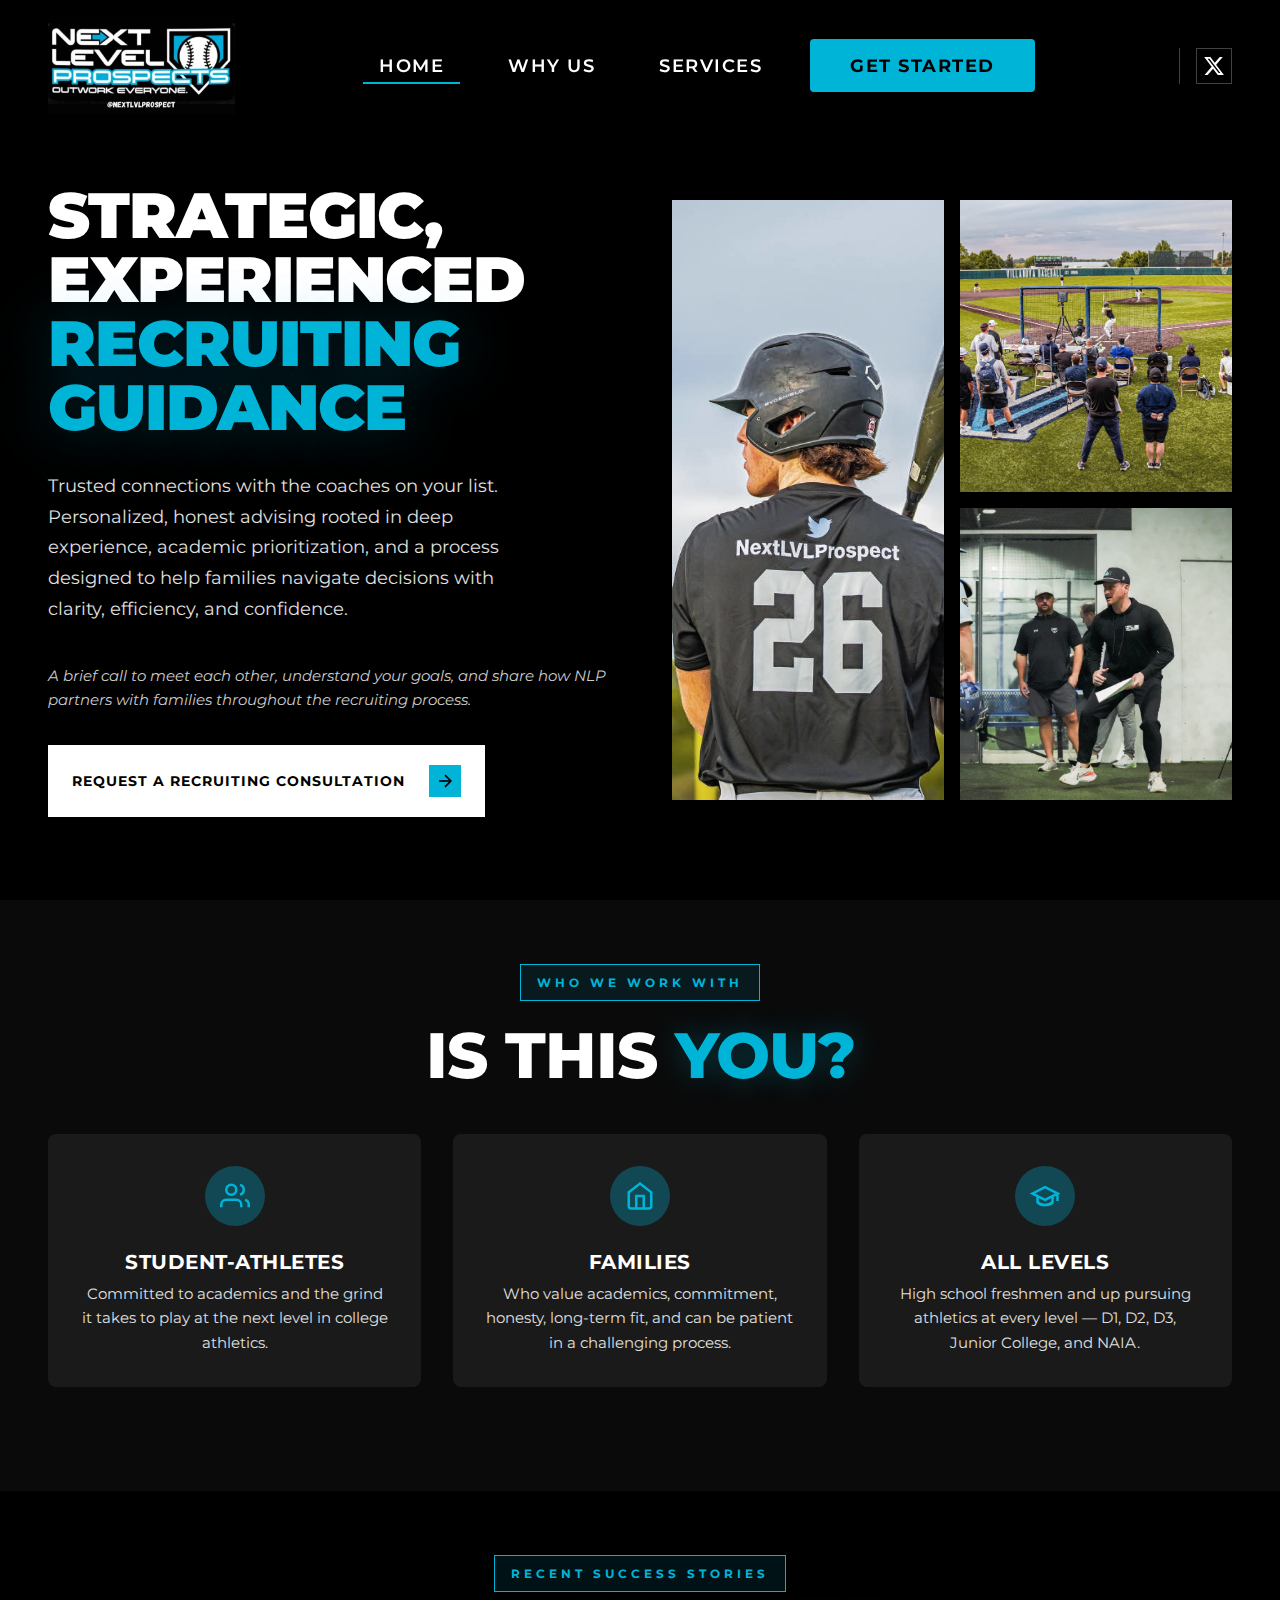
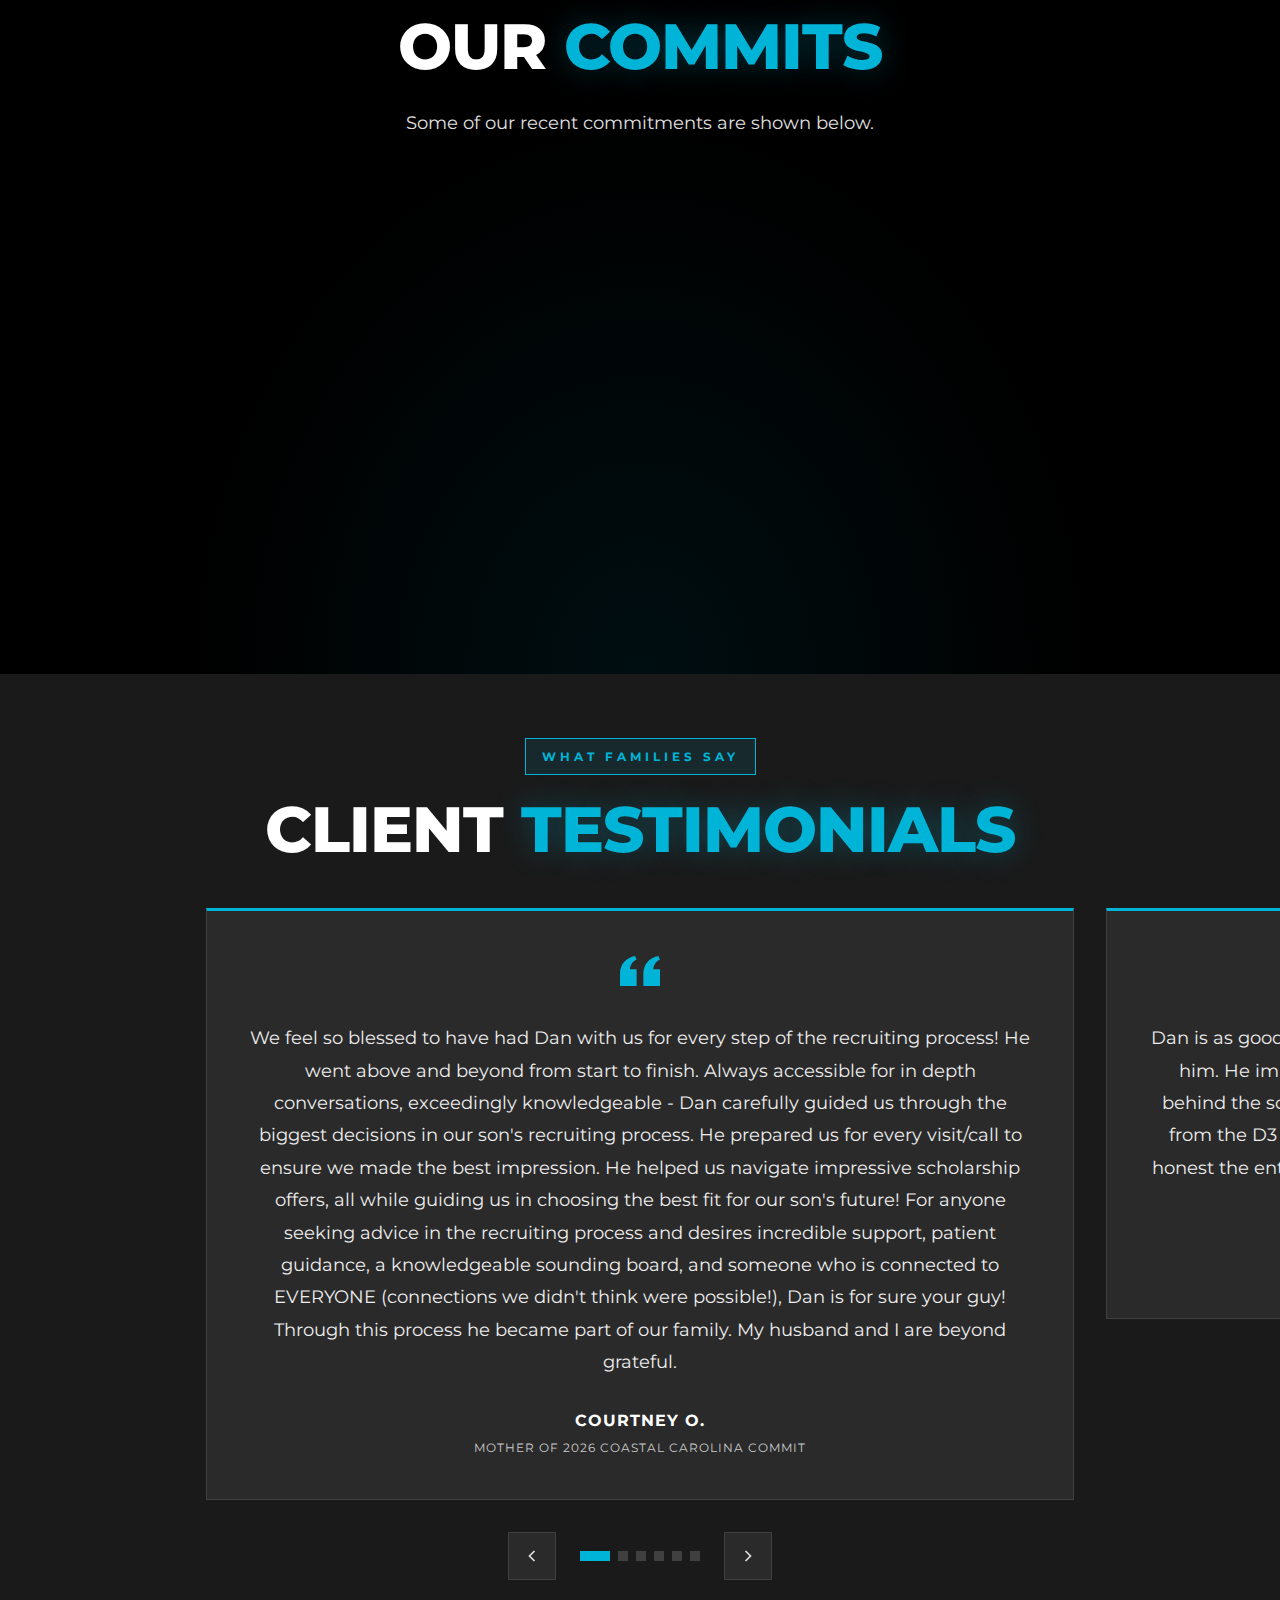
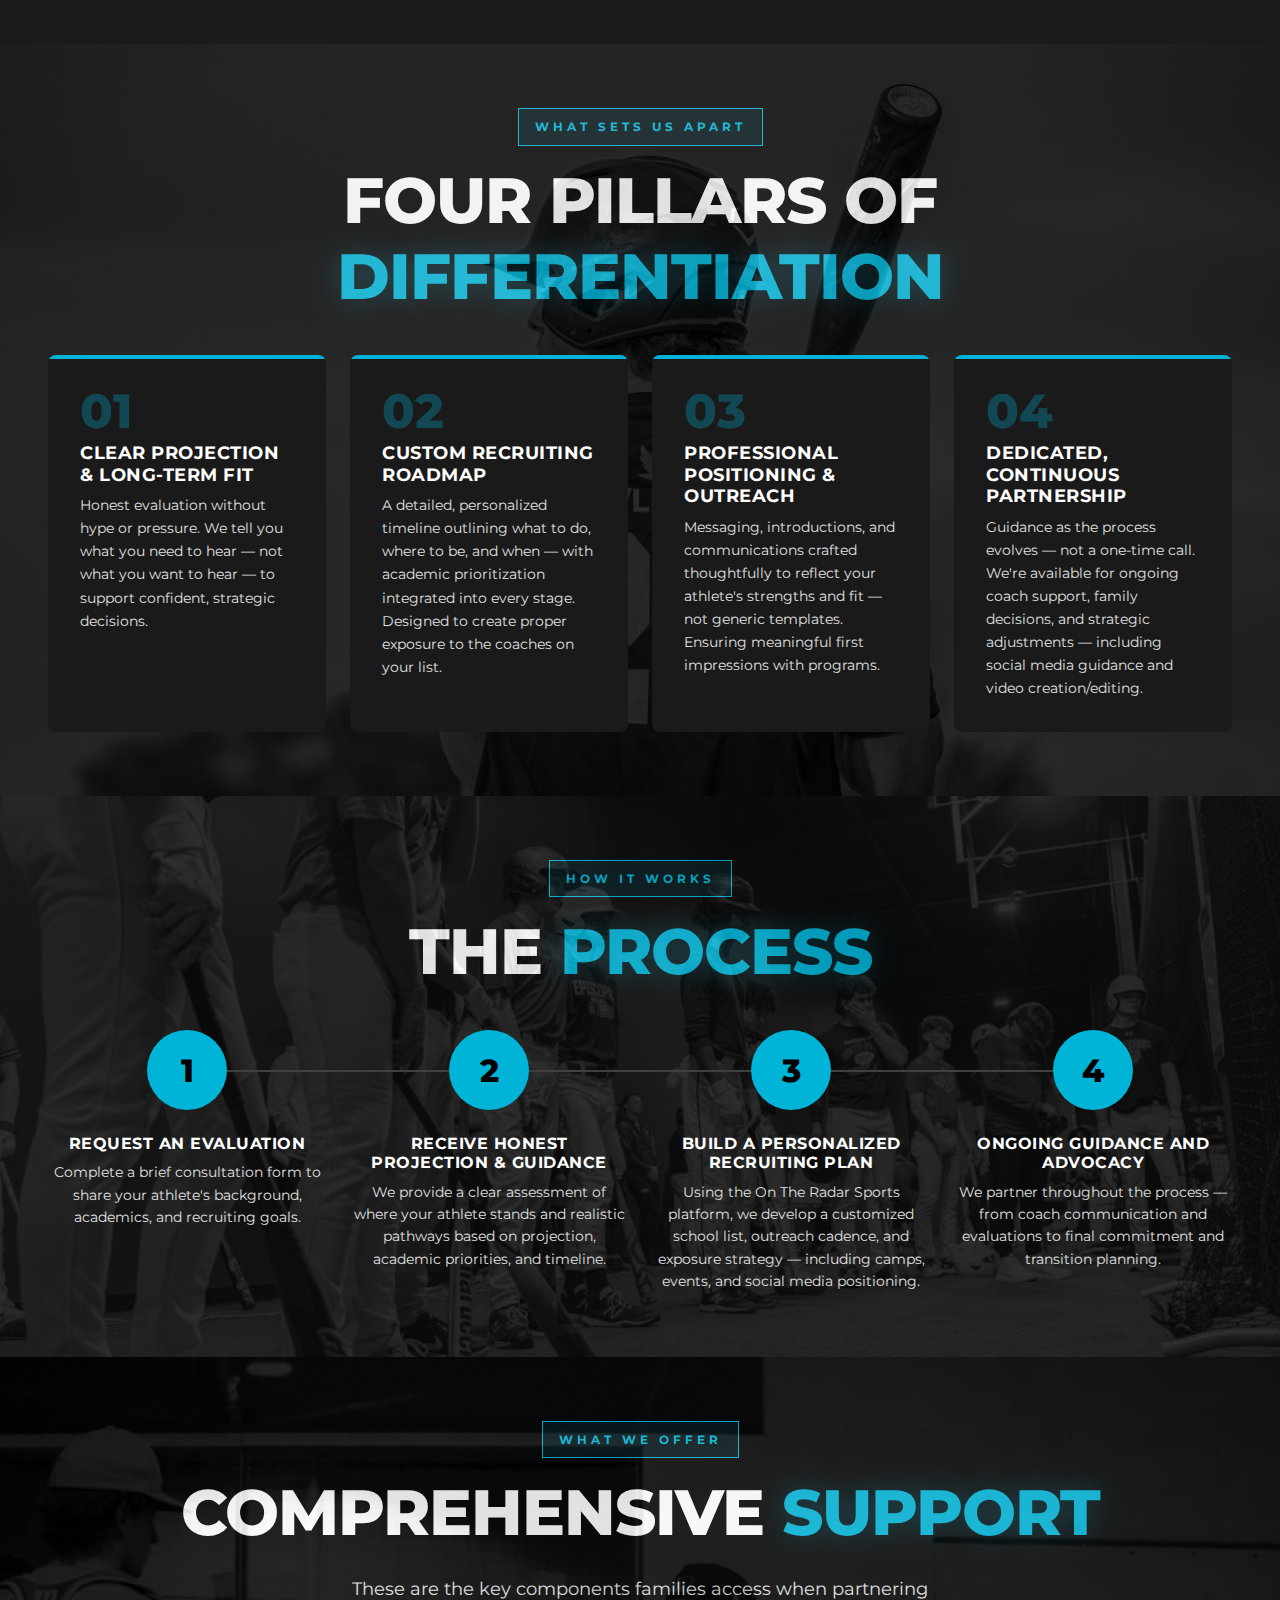
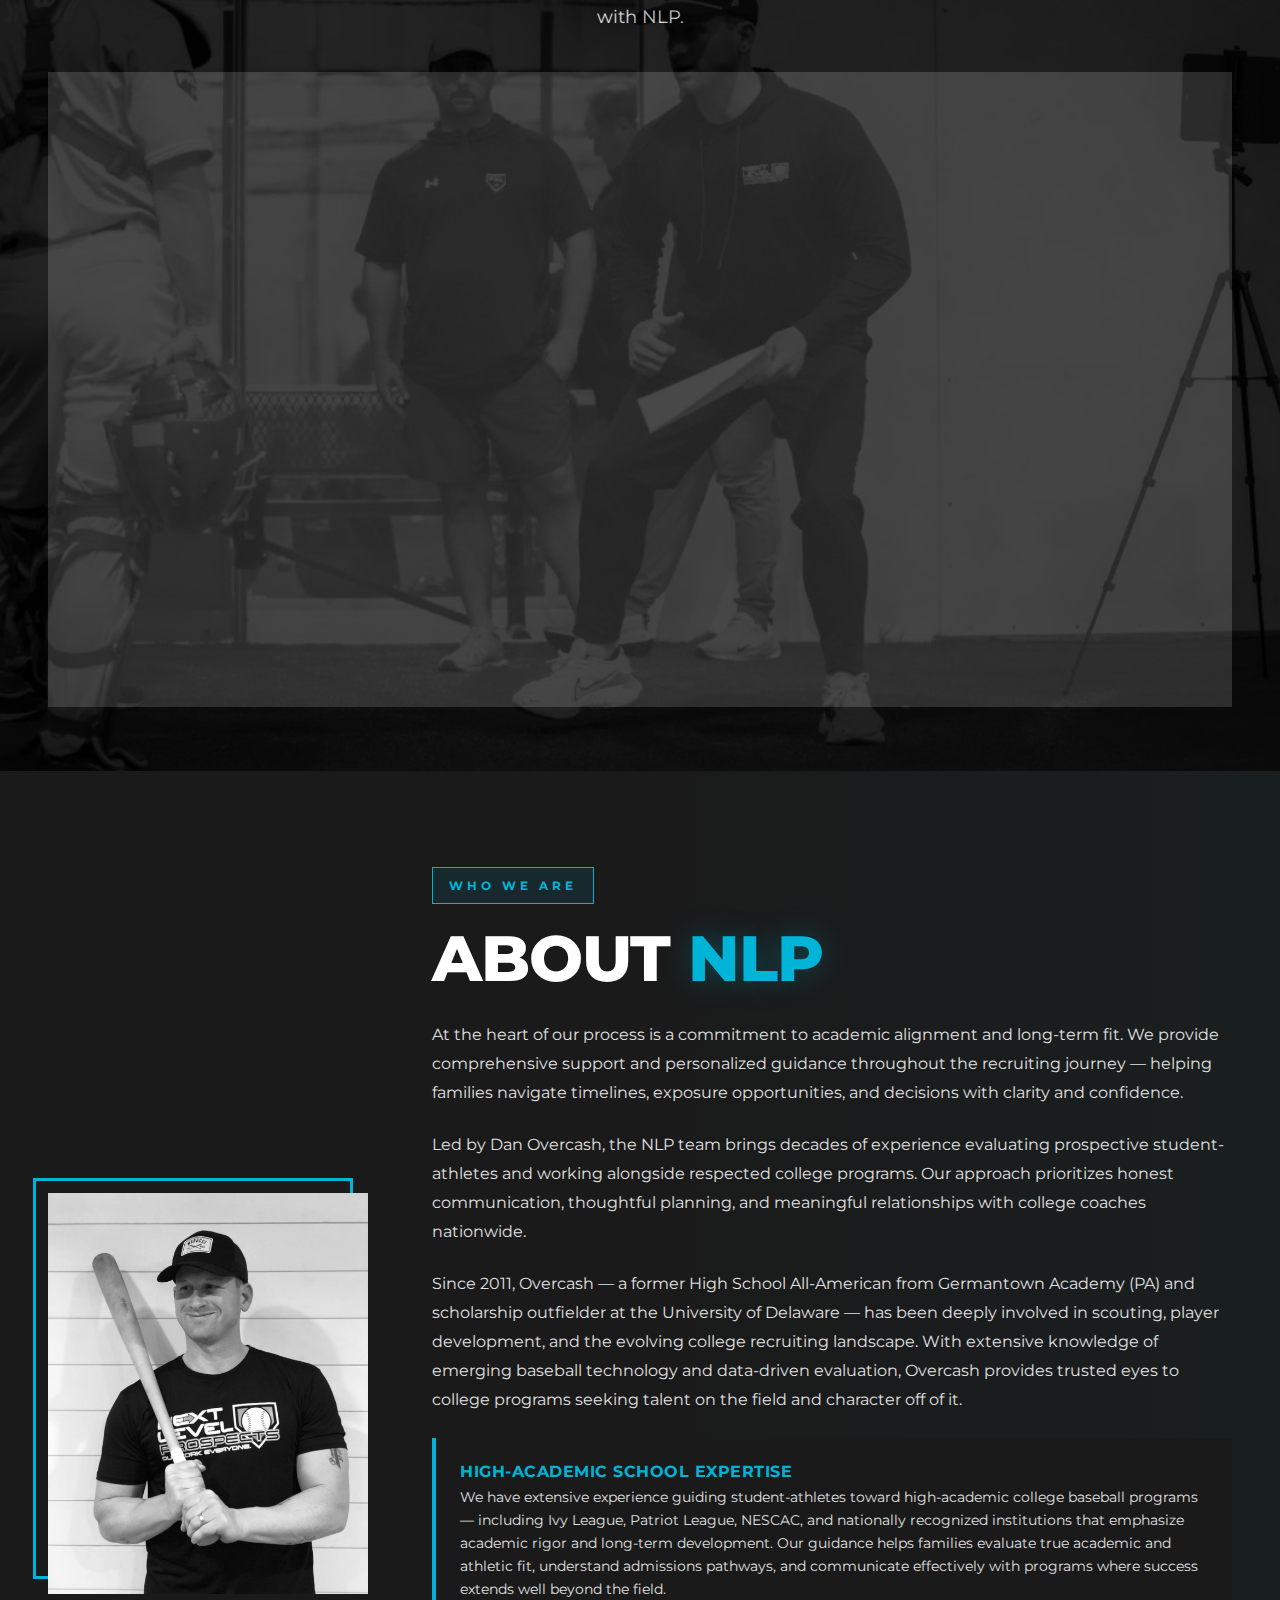
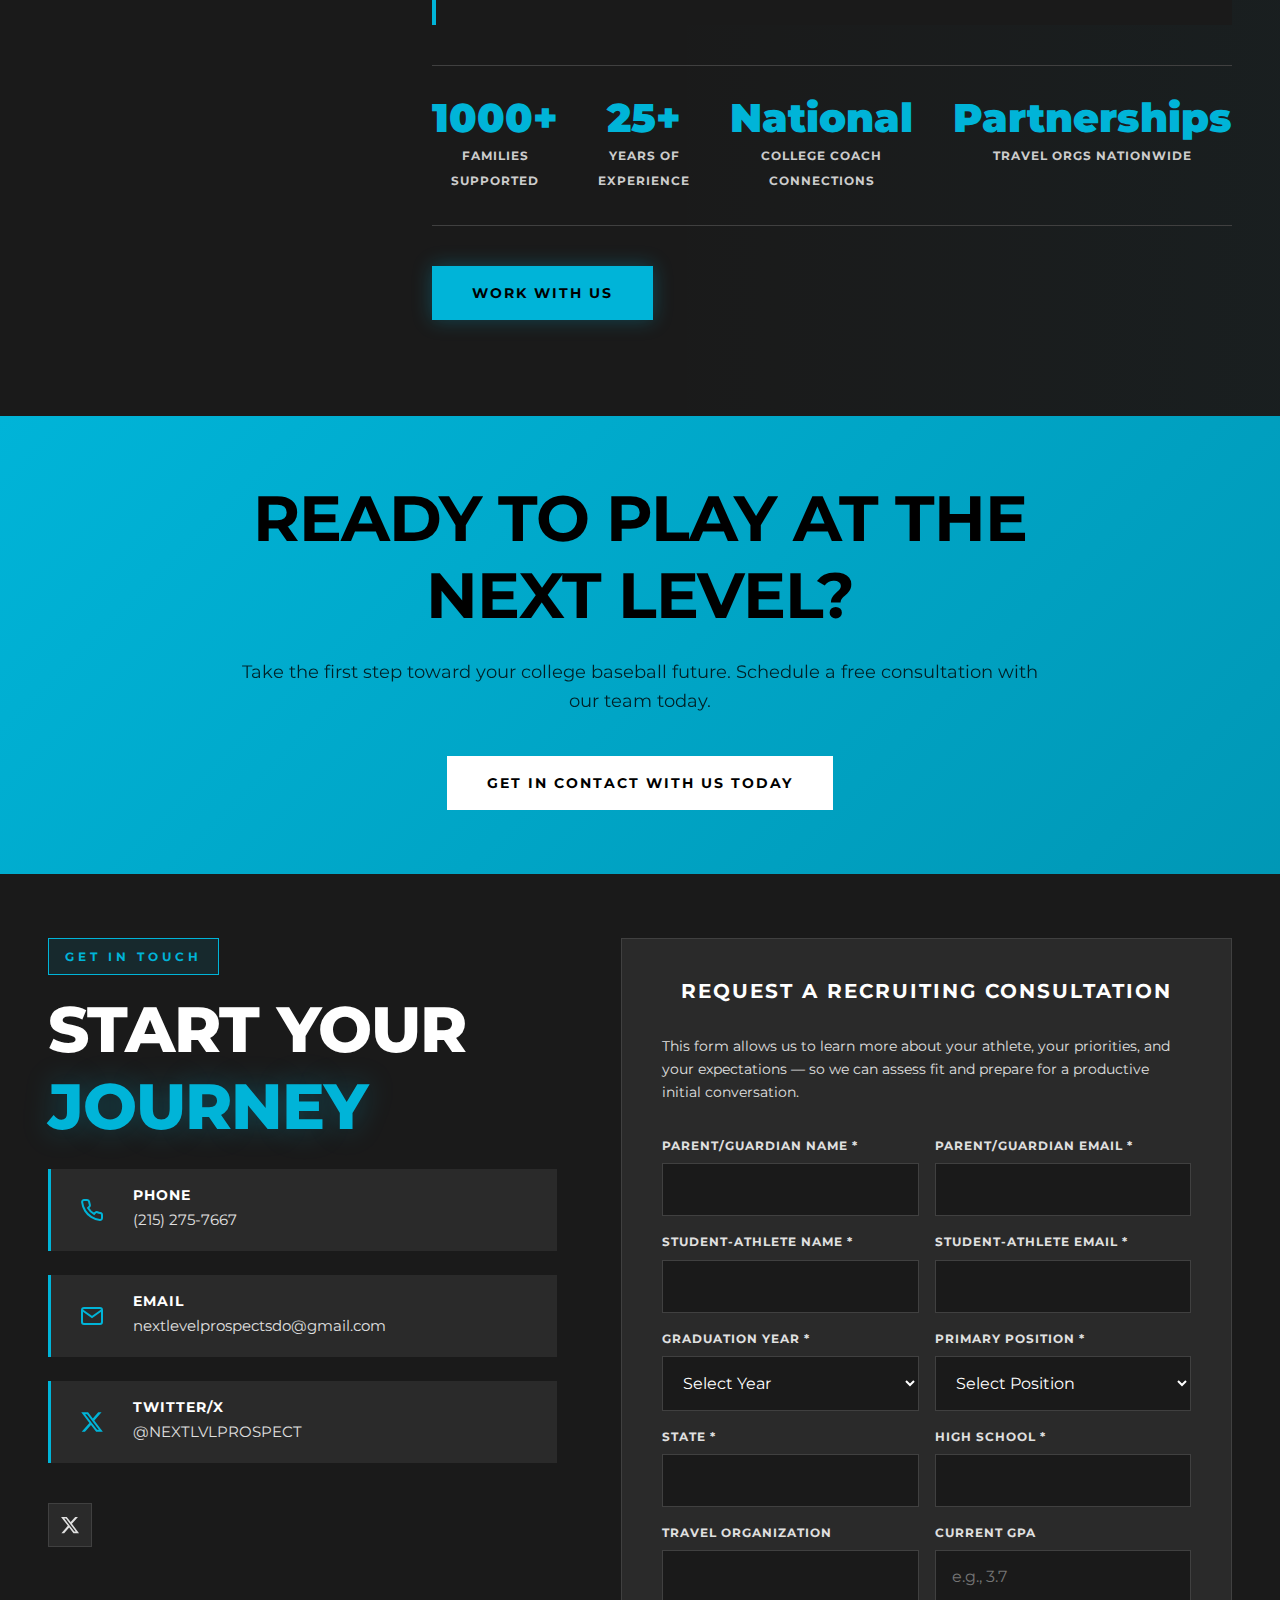
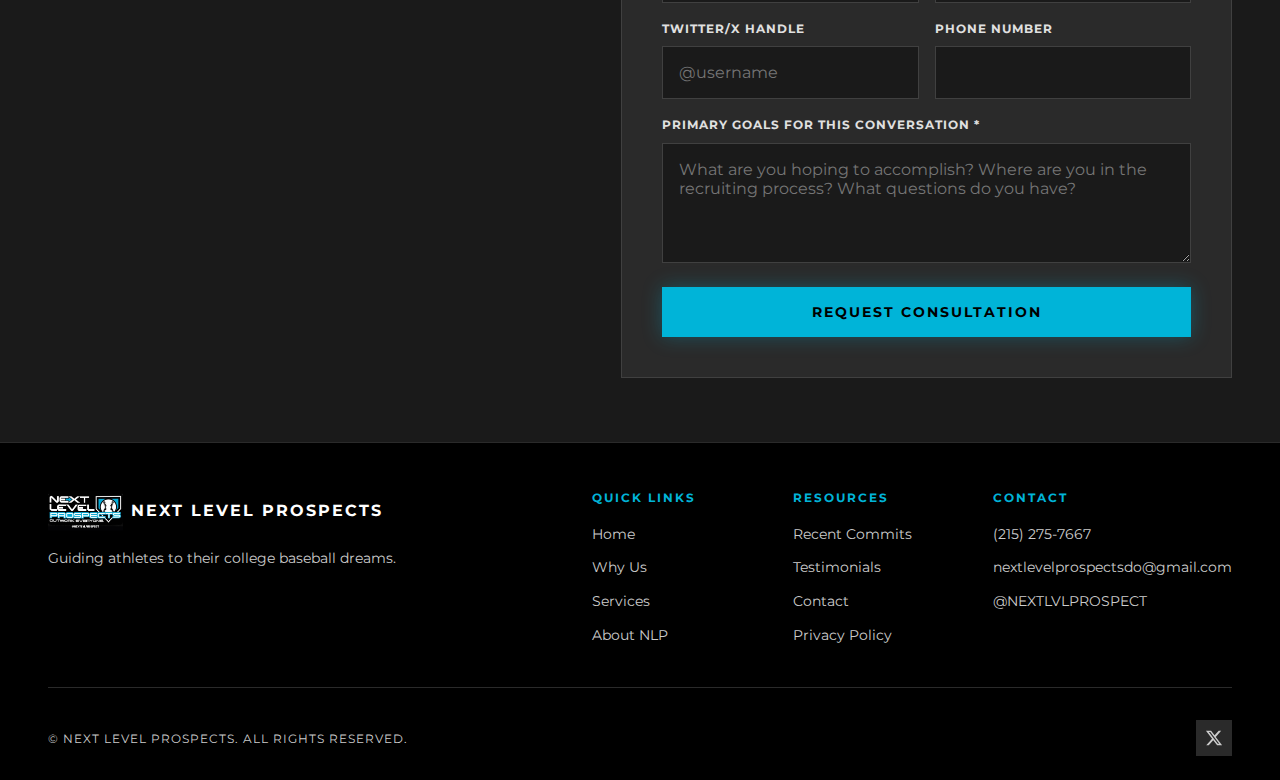
<file: index.html>
<!DOCTYPE html>
<html lang="en">
<head>
    <meta charset="UTF-8">
    <meta name="viewport" content="width=device-width, initial-scale=1.0">
    <meta name="description" content="Next Level Prospects - Elite College Baseball Recruiting Advisory. We guide student-athletes through every step of the college baseball recruiting process.">
    <title>Next Level Prospects | College Baseball Recruiting Experts</title>
    <link rel="icon" type="image/jpeg" href="images/NLP_Logo.jpg">
    <link rel="apple-touch-icon" href="images/NLP_Logo.jpg">
    <link rel="preconnect" href="https://fonts.googleapis.com">
    <link rel="preconnect" href="https://fonts.gstatic.com" crossorigin>
    <link href="https://fonts.googleapis.com/css2?family=Montserrat:wght@300;400;500;600;700;800&family=Playfair+Display:wght@400;500;600;700&display=swap" rel="stylesheet">
    <link rel="stylesheet" href="css/styles.css">
</head>
<body>
    <!-- Navigation -->
    <header class="header" id="header">
        <nav class="nav container">
            <a href="#" class="nav__logo">
                <img src="images/NLP_Logo.jpg" alt="Next Level Prospects" class="logo-img">
            </a>
            <div class="nav__menu" id="nav-menu">
                <ul class="nav__list">
                    <li class="nav__item"><a href="index.html" class="nav__link active">Home</a></li>
                    <li class="nav__item"><a href="#about" class="nav__link">Why Us</a></li>
                    <li class="nav__item"><a href="#services" class="nav__link">Services</a></li>
                    <li class="nav__item"><a href="#contact" class="nav__link nav__link--cta">Get Started</a></li>
                </ul>
                <div class="nav__close" id="nav-close">
                    <span></span>
                    <span></span>
                </div>
            </div>
            <div class="nav__social">
                <a href="https://x.com/NextLVLProspect" target="_blank" class="nav__social-link" aria-label="Twitter">
                    <svg xmlns="http://www.w3.org/2000/svg" viewBox="0 0 24 24" fill="currentColor">
                        <path d="M18.244 2.25h3.308l-7.227 8.26 8.502 11.24H16.17l-5.214-6.817L4.99 21.75H1.68l7.73-8.835L1.254 2.25H8.08l4.713 6.231zm-1.161 17.52h1.833L7.084 4.126H5.117z"/>
                    </svg>
                </a>
            </div>
            <div class="nav__toggle" id="nav-toggle">
                <span></span>
                <span></span>
                <span></span>
            </div>
        </nav>
    </header>

    <!-- Mobile Hero Section (Mobile Only) -->
    <section class="mobile-hero" id="home-mobile">
        <div class="mobile-hero__content">
            <h1 class="mobile-hero__title">STRATEGIC, EXPERIENCED<br>RECRUITING GUIDANCE</h1>
            <p class="mobile-hero__text">Trusted connections with the coaches on your list. Personalized, honest advising rooted in deep experience, academic prioritization, and a process designed to help families navigate decisions with clarity, efficiency, and confidence.</p>
            <p class="mobile-hero__subtext">A brief call to meet each other, understand your goals, and share how NLP partners with families throughout the recruiting process.</p>
            <a href="#contact" class="btn btn--arrow">
                <span>Request a Consultation</span>
                <svg xmlns="http://www.w3.org/2000/svg" viewBox="0 0 24 24" fill="none" stroke="currentColor" stroke-width="2">
                    <line x1="5" y1="12" x2="19" y2="12"></line>
                    <polyline points="12 5 19 12 12 19"></polyline>
                </svg>
            </a>
        </div>
        <div class="mobile-hero__images">
            <img src="images/action-1.jpg" alt="Baseball action">
            <img src="images/action-2.jpg" alt="Baseball action">
        </div>
    </section>

    <!-- Hero Section (Desktop) -->
    <section class="hero" id="home">
        <div class="container">
            <div class="hero__grid">
                <div class="hero__text">
                    <h1 class="hero__title">STRATEGIC, EXPERIENCED<br><span class="highlight">RECRUITING GUIDANCE</span></h1>
                    <p class="hero__description">Trusted connections with the coaches on your list. Personalized, honest advising rooted in deep experience, academic prioritization, and a process designed to help families navigate decisions with clarity, efficiency, and confidence.</p>
                    <p class="hero__subtext">A brief call to meet each other, understand your goals, and share how NLP partners with families throughout the recruiting process.</p>
                    <a href="#contact" class="btn btn--arrow-desktop">
                        <span>Request a Recruiting Consultation</span>
                        <svg xmlns="http://www.w3.org/2000/svg" viewBox="0 0 24 24" fill="none" stroke="currentColor" stroke-width="2">
                            <line x1="5" y1="12" x2="19" y2="12"></line>
                            <polyline points="12 5 19 12 12 19"></polyline>
                        </svg>
                    </a>
                </div>
                <div class="hero__images">
                    <div class="hero__image-grid">
                        <img src="images/action-1.jpg" alt="Baseball training" class="hero__img hero__img--1">
                        <img src="images/action-2.jpg" alt="Baseball action" class="hero__img hero__img--2">
                        <img src="images/action-3.jpg" alt="Baseball player" class="hero__img hero__img--3">
                    </div>
                </div>
            </div>
        </div>
    </section>

    <!-- Who We Work With Section -->
    <section class="who-we-work-with" id="about">
        <div class="container">
            <div class="section-header">
                <span class="section-subtitle">Who We Work With</span>
                <h2 class="section-title">Is This <span class="highlight">You?</span></h2>
            </div>
            <div class="who-we-work-with__grid">
                <div class="who-card">
                    <div class="who-card__icon">
                        <svg xmlns="http://www.w3.org/2000/svg" viewBox="0 0 24 24" fill="none" stroke="currentColor" stroke-width="2">
                            <path d="M17 21v-2a4 4 0 0 0-4-4H5a4 4 0 0 0-4 4v2"></path>
                            <circle cx="9" cy="7" r="4"></circle>
                            <path d="M23 21v-2a4 4 0 0 0-3-3.87"></path>
                            <path d="M16 3.13a4 4 0 0 1 0 7.75"></path>
                        </svg>
                    </div>
                    <h3>Student-Athletes</h3>
                    <p>Committed to academics and the grind it takes to play at the next level in college athletics.</p>
                </div>
                <div class="who-card">
                    <div class="who-card__icon">
                        <svg xmlns="http://www.w3.org/2000/svg" viewBox="0 0 24 24" fill="none" stroke="currentColor" stroke-width="2">
                            <path d="M3 9l9-7 9 7v11a2 2 0 0 1-2 2H5a2 2 0 0 1-2-2z"></path>
                            <polyline points="9 22 9 12 15 12 15 22"></polyline>
                        </svg>
                    </div>
                    <h3>Families</h3>
                    <p>Who value academics, commitment, honesty, long-term fit, and can be patient in a challenging process.</p>
                </div>
                <div class="who-card">
                    <div class="who-card__icon">
                        <svg xmlns="http://www.w3.org/2000/svg" viewBox="0 0 24 24" fill="none" stroke="currentColor" stroke-width="2">
                            <path d="M22 10v6M2 10l10-5 10 5-10 5z"></path>
                            <path d="M6 12v5c3 3 9 3 12 0v-5"></path>
                        </svg>
                    </div>
                    <h3>All Levels</h3>
                    <p>High school freshmen and up pursuing athletics at every level — D1, D2, D3, Junior College, and NAIA.</p>
                </div>
            </div>
        </div>
    </section>

    <!-- Commits Preview Section -->
    <section class="commits-preview" id="commits">
        <div class="container">
            <div class="section-header">
                <span class="section-subtitle">Recent Success Stories</span>
                <h2 class="section-title">Our <span class="highlight">Commits</span></h2>
                <p class="section-description">Some of our recent commitments are shown below.</p>
            </div>

            <div class="commits-slider commits-slider--mobile">
                <div class="commits-slider__track">
                    <div class="commit-card">
                        <img src="images/commits/Frankie_PNG.png" alt="Frankie - Commit" class="commit-card__image">
                    </div>
                    <div class="commit-card">
                        <img src="images/commits/Caplan_PNG.png" alt="Caplan - Commit" class="commit-card__image">
                    </div>
                    <div class="commit-card">
                        <img src="images/commits/Freed.PNG" alt="Freed - Commit" class="commit-card__image">
                    </div>
                    <div class="commit-card">
                        <img src="images/commits/commit-1.jpg" alt="Uli - Commit" class="commit-card__image">
                    </div>
                    <div class="commit-card">
                        <img src="images/commits/commit-2.jpg" alt="Conrad - Commit" class="commit-card__image">
                    </div>
                    <div class="commit-card">
                        <img src="images/commits/commit-3.jpg" alt="Ruggiero - Commit" class="commit-card__image">
                    </div>
                    <div class="commit-card">
                        <img src="images/commits/bowman.PNG" alt="Bowman - NC State" class="commit-card__image">
                    </div>
                    <div class="commit-card">
                        <img src="images/commits/olson.PNG" alt="Olson - Coastal Carolina" class="commit-card__image">
                    </div>
                    <div class="commit-card">
                        <img src="images/commits/ecker.PNG" alt="Ecker - William & Mary" class="commit-card__image">
                    </div>
                    <div class="commit-card">
                        <img src="images/commits/koshkin.PNG" alt="Decembrino - DeSales" class="commit-card__image">
                    </div>
                    <div class="commit-card">
                        <img src="images/commits/nova.PNG" alt="Caplan - Rochester Institute of Tech" class="commit-card__image">
                    </div>
                    <div class="commit-card">
                        <img src="images/commits/taylor.PNG" alt="Taylor - UMBC" class="commit-card__image">
                    </div>
                </div>
                <div class="commits-slider__nav">
                    <button class="commits-slider__btn commits-slider__btn--prev" aria-label="Previous commit">
                        <svg xmlns="http://www.w3.org/2000/svg" viewBox="0 0 24 24" fill="none" stroke="currentColor" stroke-width="2">
                            <polyline points="15 18 9 12 15 6"></polyline>
                        </svg>
                    </button>
                    <div class="commits-slider__dots"></div>
                    <button class="commits-slider__btn commits-slider__btn--next" aria-label="Next commit">
                        <svg xmlns="http://www.w3.org/2000/svg" viewBox="0 0 24 24" fill="none" stroke="currentColor" stroke-width="2">
                            <polyline points="9 18 15 12 9 6"></polyline>
                        </svg>
                    </button>
                </div>
            </div>

        </div>
    </section>

    <!-- Testimonials Section -->
    <section class="testimonials" id="testimonials">
        <div class="container">
            <div class="section-header">
                <span class="section-subtitle">What Families Say</span>
                <h2 class="section-title">Client <span class="highlight">Testimonials</span></h2>
            </div>
            <div class="testimonials__slider">
                <div class="testimonials__track">
                    <div class="testimonial-card">
                        <div class="testimonial-card__content">
                            <div class="testimonial-card__quote">
                                <svg xmlns="http://www.w3.org/2000/svg" viewBox="0 0 24 24" fill="currentColor">
                                    <path d="M14.017 21v-7.391c0-5.704 3.731-9.57 8.983-10.609l.995 2.151c-2.432.917-3.995 3.638-3.995 5.849h4v10h-9.983zm-14.017 0v-7.391c0-5.704 3.748-9.57 9-10.609l.996 2.151c-2.433.917-3.996 3.638-3.996 5.849h3.983v10h-9.983z"/>
                                </svg>
                            </div>
                            <p class="testimonial-card__text">We feel so blessed to have had Dan with us for every step of the recruiting process! He went above and beyond from start to finish. Always accessible for in depth conversations, exceedingly knowledgeable - Dan carefully guided us through the biggest decisions in our son's recruiting process. He prepared us for every visit/call to ensure we made the best impression. He helped us navigate impressive scholarship offers, all while guiding us in choosing the best fit for our son's future! For anyone seeking advice in the recruiting process and desires incredible support, patient guidance, a knowledgeable sounding board, and someone who is connected to EVERYONE (connections we didn't think were possible!), Dan is for sure your guy! Through this process he became part of our family. My husband and I are beyond grateful.</p>
                            <div class="testimonial-card__author">
                                <div class="testimonial-card__info">
                                    <h4>Courtney O.</h4>
                                    <span>Mother of 2026 Coastal Carolina Commit</span>
                                </div>
                            </div>
                        </div>
                    </div>
                    <div class="testimonial-card">
                        <div class="testimonial-card__content">
                            <div class="testimonial-card__quote">
                                <svg xmlns="http://www.w3.org/2000/svg" viewBox="0 0 24 24" fill="currentColor">
                                    <path d="M14.017 21v-7.391c0-5.704 3.731-9.57 8.983-10.609l.995 2.151c-2.432.917-3.995 3.638-3.995 5.849h4v10h-9.983zm-14.017 0v-7.391c0-5.704 3.748-9.57 9-10.609l.996 2.151c-2.433.917-3.996 3.638-3.996 5.849h3.983v10h-9.983z"/>
                                </svg>
                            </div>
                            <p class="testimonial-card__text">Dan is as good as it gets. We had no idea what we were doing prior to interacting with him. He immediately got us streamlined on On the Radar, buttoned up with the behind the scenes work, and then within a week my son was getting calls and texts from the D3 coaches highest on our list. Dan's connections are impressive. He was honest the entire way, and I genuinely don't see how we could have done this without him.</p>
                            <div class="testimonial-card__author">
                                <div class="testimonial-card__info">
                                    <h4></h4>
                                    <span>Father of 2026 D3 Liberty League Commit</span>
                                </div>
                            </div>
                        </div>
                    </div>
                    <div class="testimonial-card">
                        <div class="testimonial-card__content">
                            <div class="testimonial-card__quote">
                                <svg xmlns="http://www.w3.org/2000/svg" viewBox="0 0 24 24" fill="currentColor">
                                    <path d="M14.017 21v-7.391c0-5.704 3.731-9.57 8.983-10.609l.995 2.151c-2.432.917-3.995 3.638-3.995 5.849h4v10h-9.983zm-14.017 0v-7.391c0-5.704 3.748-9.57 9-10.609l.996 2.151c-2.433.917-3.996 3.638-3.996 5.849h3.983v10h-9.983z"/>
                                </svg>
                            </div>
                            <p class="testimonial-card__text">We engaged with Dan prior to the winter off season 2024. We asked him to be honest with us and streamline the process. We met multiple times, strategized over calls (he was always available), and prioritized high academic D1 programs. He said it would take 8-10 months working together. Dan's connections are incredibly strong. Everything played out exactly as he predicted. My son received a tremendous scholarship to the school of his dreams and we couldn't be happier.</p>
                            <div class="testimonial-card__author">
                                <div class="testimonial-card__info">
                                    <h4></h4>
                                    <span>Father of 2027 Big East Commit</span>
                                </div>
                            </div>
                        </div>
                    </div>
                    <div class="testimonial-card">
                        <div class="testimonial-card__content">
                            <div class="testimonial-card__quote">
                                <svg xmlns="http://www.w3.org/2000/svg" viewBox="0 0 24 24" fill="currentColor">
                                    <path d="M14.017 21v-7.391c0-5.704 3.731-9.57 8.983-10.609l.995 2.151c-2.432.917-3.995 3.638-3.995 5.849h4v10h-9.983zm-14.017 0v-7.391c0-5.704 3.748-9.57 9-10.609l.996 2.151c-2.433.917-3.996 3.638-3.996 5.849h3.983v10h-9.983z"/>
                                </svg>
                            </div>
                            <p class="testimonial-card__text">Dan brought clarity to a process that felt overwhelming. His honesty and guidance around academics and fit helped us make confident decisions every step of the way.</p>
                            <div class="testimonial-card__author">
                                <div class="testimonial-card__info">
                                    <h4>Mike R.</h4>
                                    <span>Parent of a 2025 INF (High-Academic NESCAC D3 Commit)</span>
                                </div>
                            </div>
                        </div>
                    </div>
                    <div class="testimonial-card">
                        <div class="testimonial-card__content">
                            <div class="testimonial-card__quote">
                                <svg xmlns="http://www.w3.org/2000/svg" viewBox="0 0 24 24" fill="currentColor">
                                    <path d="M14.017 21v-7.391c0-5.704 3.731-9.57 8.983-10.609l.995 2.151c-2.432.917-3.995 3.638-3.995 5.849h4v10h-9.983zm-14.017 0v-7.391c0-5.704 3.748-9.57 9-10.609l.996 2.151c-2.433.917-3.996 3.638-3.996 5.849h3.983v10h-9.983z"/>
                                </svg>
                            </div>
                            <p class="testimonial-card__text">We appreciated the honesty from day one. Dan didn't oversell anything — he helped us understand where our son fit and what mattered most. He was with us every step of the way.</p>
                            <div class="testimonial-card__author">
                                <div class="testimonial-card__info">
                                    <h4>Sarah M.</h4>
                                    <span>Parent of a 2026 RHP CUSA Commit</span>
                                </div>
                            </div>
                        </div>
                    </div>
                    <div class="testimonial-card">
                        <div class="testimonial-card__content">
                            <div class="testimonial-card__quote">
                                <svg xmlns="http://www.w3.org/2000/svg" viewBox="0 0 24 24" fill="currentColor">
                                    <path d="M14.017 21v-7.391c0-5.704 3.731-9.57 8.983-10.609l.995 2.151c-2.432.917-3.995 3.638-3.995 5.849h4v10h-9.983zm-14.017 0v-7.391c0-5.704 3.748-9.57 9-10.609l.996 2.151c-2.433.917-3.996 3.638-3.996 5.849h3.983v10h-9.983z"/>
                                </svg>
                            </div>
                            <p class="testimonial-card__text">Dan was an invaluable guide through the college baseball recruiting process. He has a rare ability to simplify a complex, stressful journey into clear, manageable steps while pushing players to truly articulate what they want. He prepared Andrew incredibly well for coach conversations, which made a huge difference in confidence and outcomes. His experience and network helped open doors and led to multiple Division I opportunities, including Harvard.</p>
                            <div class="testimonial-card__author">
                                <div class="testimonial-card__info">
                                    <h4>Ben A.</h4>
                                    <span>Parent of a 2024 RHP Harvard Commit</span>
                                </div>
                            </div>
                        </div>
                    </div>
                </div>
                <div class="testimonials__nav">
                    <button class="testimonials__btn testimonials__btn--prev" aria-label="Previous testimonial">
                        <svg xmlns="http://www.w3.org/2000/svg" viewBox="0 0 24 24" fill="none" stroke="currentColor" stroke-width="2">
                            <polyline points="15 18 9 12 15 6"></polyline>
                        </svg>
                    </button>
                    <div class="testimonials__dots"></div>
                    <button class="testimonials__btn testimonials__btn--next" aria-label="Next testimonial">
                        <svg xmlns="http://www.w3.org/2000/svg" viewBox="0 0 24 24" fill="none" stroke="currentColor" stroke-width="2">
                            <polyline points="9 18 15 12 9 6"></polyline>
                        </svg>
                    </button>
                </div>
            </div>
        </div>
    </section>

    <!-- 4 Pillars Section -->
    <section class="pillars" id="pillars">
        <div class="container">
            <div class="section-header">
                <span class="section-subtitle">What Sets Us Apart</span>
                <h2 class="section-title">Four Pillars of <span class="highlight">Differentiation</span></h2>
            </div>
            <div class="pillars__grid">
                <div class="pillar-card">
                    <div class="pillar-card__number">01</div>
                    <h3 class="pillar-card__title">Clear Projection & Long-Term Fit</h3>
                    <p class="pillar-card__text">Honest evaluation without hype or pressure. We tell you what you need to hear — not what you want to hear — to support confident, strategic decisions.</p>
                </div>
                <div class="pillar-card">
                    <div class="pillar-card__number">02</div>
                    <h3 class="pillar-card__title">Custom Recruiting Roadmap</h3>
                    <p class="pillar-card__text">A detailed, personalized timeline outlining what to do, where to be, and when — with academic prioritization integrated into every stage. Designed to create proper exposure to the coaches on your list.</p>
                </div>
                <div class="pillar-card">
                    <div class="pillar-card__number">03</div>
                    <h3 class="pillar-card__title">Professional Positioning & Outreach</h3>
                    <p class="pillar-card__text">Messaging, introductions, and communications crafted thoughtfully to reflect your athlete's strengths and fit — not generic templates. Ensuring meaningful first impressions with programs.</p>
                </div>
                <div class="pillar-card">
                    <div class="pillar-card__number">04</div>
                    <h3 class="pillar-card__title">Dedicated, Continuous Partnership</h3>
                    <p class="pillar-card__text">Guidance as the process evolves — not a one-time call. We're available for ongoing coach support, family decisions, and strategic adjustments — including social media guidance and video creation/editing.</p>
                </div>
            </div>
        </div>
    </section>

    <!-- How The Process Works Section -->
    <section class="process" id="process">
        <div class="container">
            <div class="section-header">
                <span class="section-subtitle">How It Works</span>
                <h2 class="section-title">The <span class="highlight">Process</span></h2>
            </div>
            <div class="process__steps">
                <div class="process-step">
                    <div class="process-step__number">1</div>
                    <div class="process-step__content">
                        <h3>Request an Evaluation</h3>
                        <p>Complete a brief consultation form to share your athlete's background, academics, and recruiting goals.</p>
                    </div>
                </div>
                <div class="process-step">
                    <div class="process-step__number">2</div>
                    <div class="process-step__content">
                        <h3>Receive Honest Projection & Guidance</h3>
                        <p>We provide a clear assessment of where your athlete stands and realistic pathways based on projection, academic priorities, and timeline.</p>
                    </div>
                </div>
                <div class="process-step">
                    <div class="process-step__number">3</div>
                    <div class="process-step__content">
                        <h3>Build a Personalized Recruiting Plan</h3>
                        <p>Using the On The Radar Sports platform, we develop a customized school list, outreach cadence, and exposure strategy — including camps, events, and social media positioning.</p>
                    </div>
                </div>
                <div class="process-step">
                    <div class="process-step__number">4</div>
                    <div class="process-step__content">
                        <h3>Ongoing Guidance and Advocacy</h3>
                        <p>We partner throughout the process — from coach communication and evaluations to final commitment and transition planning.</p>
                    </div>
                </div>
            </div>
        </div>
    </section>

    <!-- Services Section -->
    <section class="services" id="services">
        <div class="container">
            <div class="section-header">
                <span class="section-subtitle">What We Offer</span>
                <h2 class="section-title">Comprehensive <span class="highlight">Support</span></h2>
                <p class="section-description">These are the key components families access when partnering with NLP.</p>
            </div>
            <div class="services__grid">
                <div class="service-card">
                    <div class="service-card__icon">
                        <svg xmlns="http://www.w3.org/2000/svg" viewBox="0 0 24 24" fill="none" stroke="currentColor" stroke-width="2">
                            <path d="M22 10v6M2 10l10-5 10 5-10 5z"></path>
                            <path d="M6 12v5c3 3 9 3 12 0v-5"></path>
                        </svg>
                    </div>
                    <h3 class="service-card__title">Academic-First Approach</h3>
                    <p class="service-card__description">Academic alignment drives our strategy. We ensure the recruiting plan supports your athlete's long-term academic goals and strengthens opportunities at the right schools.</p>
                </div>
                <div class="service-card">
                    <div class="service-card__icon">
                        <svg xmlns="http://www.w3.org/2000/svg" viewBox="0 0 24 24" fill="none" stroke="currentColor" stroke-width="2">
                            <path d="M17 21v-2a4 4 0 0 0-4-4H5a4 4 0 0 0-4 4v2"></path>
                            <circle cx="9" cy="7" r="4"></circle>
                            <path d="M23 21v-2a4 4 0 0 0-3-3.87"></path>
                            <path d="M16 3.13a4 4 0 0 1 0 7.75"></path>
                        </svg>
                    </div>
                    <h3 class="service-card__title">Experience You Can Trust</h3>
                    <p class="service-card__description">Led by Dan Overcash, the NLP team brings over 40 years of combined college baseball experience — as players, coaches, and MLB draft selections.</p>
                </div>
                <div class="service-card">
                    <div class="service-card__icon">
                        <svg xmlns="http://www.w3.org/2000/svg" viewBox="0 0 24 24" fill="none" stroke="currentColor" stroke-width="2">
                            <circle cx="12" cy="12" r="10"></circle>
                            <polygon points="16.24 7.76 14.12 14.12 7.76 16.24 9.88 9.88 16.24 7.76"></polygon>
                        </svg>
                    </div>
                    <h3 class="service-card__title">Trusted College Coach Connections</h3>
                    <p class="service-card__description">Access to a national network of coaches across every level of college baseball, built through long-standing relationships and meaningful player evaluation.</p>
                </div>
                <div class="service-card">
                    <div class="service-card__icon">
                        <svg xmlns="http://www.w3.org/2000/svg" viewBox="0 0 24 24" fill="none" stroke="currentColor" stroke-width="2">
                            <polygon points="23 7 16 12 23 17 23 7"></polygon>
                            <rect x="1" y="5" width="15" height="14" rx="2" ry="2"></rect>
                        </svg>
                    </div>
                    <h3 class="service-card__title">Video + Social Media</h3>
                    <p class="service-card__description">We help create and edit video content, and strategically share it on X with coaches via direct communication to maximize visibility and genuine engagement.</p>
                </div>
                <div class="service-card">
                    <div class="service-card__icon">
                        <svg xmlns="http://www.w3.org/2000/svg" viewBox="0 0 24 24" fill="none" stroke="currentColor" stroke-width="2">
                            <path d="M4 4h16c1.1 0 2 .9 2 2v12c0 1.1-.9 2-2 2H4c-1.1 0-2-.9-2-2V6c0-1.1.9-2 2-2z"></path>
                            <polyline points="22,6 12,13 2,6"></polyline>
                        </svg>
                    </div>
                    <h3 class="service-card__title">Communication with Coaches</h3>
                    <p class="service-card__description">We support introductions, messaging, and communication strategy — helping your athlete connect authentically with programs and make strong impressions.</p>
                </div>
                <div class="service-card">
                    <div class="service-card__icon">
                        <svg xmlns="http://www.w3.org/2000/svg" viewBox="0 0 24 24" fill="none" stroke="currentColor" stroke-width="2">
                            <path d="M21 15a2 2 0 0 1-2 2H7l-4 4V5a2 2 0 0 1 2-2h14a2 2 0 0 1 2 2z"></path>
                        </svg>
                    </div>
                    <h3 class="service-card__title">Transparent Feedback</h3>
                    <p class="service-card__description">We share honest feedback directly from college coaches — including difficult conversations when necessary — to help guide confident, informed decisions.</p>
                </div>
            </div>
        </div>
    </section>

    <!-- About NLP Section -->
    <section class="about-nlp" id="about-nlp">
        <div class="container">
            <div class="about-nlp__content">
                <div class="about-nlp__image">
                    <img src="images/NLP_headshot.jpg" alt="Dan Overcash - Next Level Prospects">
                    <div class="about-nlp__image-accent"></div>
                </div>
                <div class="about-nlp__text">
                    <span class="section-subtitle">Who We Are</span>
                    <h2 class="section-title">About <span class="highlight">NLP</span></h2>
                    <p class="about-nlp__description">At the heart of our process is a commitment to academic alignment and long-term fit. We provide comprehensive support and personalized guidance throughout the recruiting journey — helping families navigate timelines, exposure opportunities, and decisions with clarity and confidence.</p>
                    <p class="about-nlp__description">Led by Dan Overcash, the NLP team brings decades of experience evaluating prospective student-athletes and working alongside respected college programs. Our approach prioritizes honest communication, thoughtful planning, and meaningful relationships with college coaches nationwide.</p>
                    <p class="about-nlp__description">Since 2011, Overcash — a former High School All-American from Germantown Academy (PA) and scholarship outfielder at the University of Delaware — has been deeply involved in scouting, player development, and the evolving college recruiting landscape. With extensive knowledge of emerging baseball technology and data-driven evaluation, Overcash provides trusted eyes to college programs seeking talent on the field and character off of it.</p>
                    <div class="about-nlp__highlight">
                        <h4>High-Academic School Expertise</h4>
                        <p>We have extensive experience guiding student-athletes toward high-academic college baseball programs — including Ivy League, Patriot League, NESCAC, and nationally recognized institutions that emphasize academic rigor and long-term development. Our guidance helps families evaluate true academic and athletic fit, understand admissions pathways, and communicate effectively with programs where success extends well beyond the field.</p>
                    </div>
                    <div class="about-nlp__stats">
                        <div class="about-nlp__stat">
                            <span class="about-nlp__stat-number">1000+</span>
                            <span class="about-nlp__stat-label">Families Supported</span>
                        </div>
                        <div class="about-nlp__stat">
                            <span class="about-nlp__stat-number">25+</span>
                            <span class="about-nlp__stat-label">Years of Experience</span>
                        </div>
                        <div class="about-nlp__stat">
                            <span class="about-nlp__stat-number">National</span>
                            <span class="about-nlp__stat-label">College Coach Connections</span>
                        </div>
                        <div class="about-nlp__stat">
                            <span class="about-nlp__stat-number">Partnerships</span>
                            <span class="about-nlp__stat-label">Travel Orgs Nationwide</span>
                        </div>
                    </div>
                    <a href="#contact" class="btn btn--primary">Work With Us</a>
                </div>
            </div>
        </div>
    </section>

    <!-- CTA Section -->
    <section class="cta">
        <div class="cta__overlay"></div>
        <div class="container">
            <div class="cta__content">
                <h2 class="cta__title">Ready to Play at the Next Level?</h2>
                <p class="cta__text">Take the first step toward your college baseball future. Schedule a free consultation with our team today.</p>
                <a href="#contact" class="btn btn--light">Get in Contact with Us Today</a>
            </div>
        </div>
    </section>

    <!-- Contact Section -->
    <section class="contact" id="contact">
        <div class="container">
            <div class="contact__wrapper">
                <div class="contact__info">
                    <span class="section-subtitle">Get In Touch</span>
                    <h2 class="section-title">Start Your <span class="highlight">Journey</span></h2>

                    <div class="contact__details">
                        <div class="contact__item">
                            <div class="contact__icon">
                                <svg xmlns="http://www.w3.org/2000/svg" viewBox="0 0 24 24" fill="none" stroke="currentColor" stroke-width="2">
                                    <path d="M22 16.92v3a2 2 0 0 1-2.18 2 19.79 19.79 0 0 1-8.63-3.07 19.5 19.5 0 0 1-6-6 19.79 19.79 0 0 1-3.07-8.67A2 2 0 0 1 4.11 2h3a2 2 0 0 1 2 1.72 12.84 12.84 0 0 0 .7 2.81 2 2 0 0 1-.45 2.11L8.09 9.91a16 16 0 0 0 6 6l1.27-1.27a2 2 0 0 1 2.11-.45 12.84 12.84 0 0 0 2.81.7A2 2 0 0 1 22 16.92z"></path>
                                </svg>
                            </div>
                            <div class="contact__text">
                                <h4>Phone</h4>
                                <a href="tel:+1234567890">(215) 275-7667</a>
                            </div>
                        </div>
                        <div class="contact__item">
                            <div class="contact__icon">
                                <svg xmlns="http://www.w3.org/2000/svg" viewBox="0 0 24 24" fill="none" stroke="currentColor" stroke-width="2">
                                    <path d="M4 4h16c1.1 0 2 .9 2 2v12c0 1.1-.9 2-2 2H4c-1.1 0-2-.9-2-2V6c0-1.1.9-2 2-2z"></path>
                                    <polyline points="22,6 12,13 2,6"></polyline>
                                </svg>
                            </div>
                            <div class="contact__text">
                                <h4>Email</h4>
                                <a href="mailto:nextlevelprospectsdo@gmail.com">nextlevelprospectsdo@gmail.com</a>
                            </div>
                        </div>
                        <div class="contact__item">
                            <div class="contact__icon">
                                <svg xmlns="http://www.w3.org/2000/svg" viewBox="0 0 24 24" fill="currentColor">
                                    <path d="M18.244 2.25h3.308l-7.227 8.26 8.502 11.24H16.17l-5.214-6.817L4.99 21.75H1.68l7.73-8.835L1.254 2.25H8.08l4.713 6.231zm-1.161 17.52h1.833L7.084 4.126H5.117z"/>
                                </svg>
                            </div>
                            <div class="contact__text">
                                <h4>Twitter/X</h4>
                                <a href="https://x.com/NextLVLProspect" target="_blank">@NEXTLVLPROSPECT</a>
                            </div>
                        </div>
                    </div>

                    <div class="contact__social">
                        <a href="https://x.com/NextLVLProspect" target="_blank" class="social-link" aria-label="Twitter">
                            <svg xmlns="http://www.w3.org/2000/svg" viewBox="0 0 24 24" fill="currentColor">
                                <path d="M18.244 2.25h3.308l-7.227 8.26 8.502 11.24H16.17l-5.214-6.817L4.99 21.75H1.68l7.73-8.835L1.254 2.25H8.08l4.713 6.231zm-1.161 17.52h1.833L7.084 4.126H5.117z"/>
                            </svg>
                        </a>
                    </div>
                </div>

                <div class="contact__form-wrapper">
                    <form class="contact__form" id="contact-form" action="https://formspree.io/f/mwvewdzy" method="POST">
                        <h3 class="form__title">Request a Recruiting Consultation</h3>
                        <p class="form__intro">This form allows us to learn more about your athlete, your priorities, and your expectations — so we can assess fit and prepare for a productive initial conversation.</p>

                        <div class="form__row">
                            <div class="form__group">
                                <label for="parentName">Parent/Guardian Name *</label>
                                <input type="text" id="parentName" name="parentName" required>
                            </div>
                            <div class="form__group">
                                <label for="parentEmail">Parent/Guardian Email *</label>
                                <input type="email" id="parentEmail" name="parentEmail" required>
                            </div>
                        </div>

                        <div class="form__row">
                            <div class="form__group">
                                <label for="playerName">Student-Athlete Name *</label>
                                <input type="text" id="playerName" name="playerName" required>
                            </div>
                            <div class="form__group">
                                <label for="playerEmail">Student-Athlete Email *</label>
                                <input type="email" id="playerEmail" name="playerEmail" required>
                            </div>
                        </div>

                        <div class="form__row">
                            <div class="form__group">
                                <label for="gradYear">Graduation Year *</label>
                                <select id="gradYear" name="gradYear" required>
                                    <option value="">Select Year</option>
                                    <option value="2025">2025</option>
                                    <option value="2026">2026</option>
                                    <option value="2027">2027</option>
                                    <option value="2028">2028</option>
                                    <option value="2029">2029</option>
                                    <option value="2030">2030</option>
                                </select>
                            </div>
                            <div class="form__group">
                                <label for="position">Primary Position *</label>
                                <select id="position" name="position" required>
                                    <option value="">Select Position</option>
                                    <option value="RHP">RHP</option>
                                    <option value="LHP">LHP</option>
                                    <option value="C">Catcher</option>
                                    <option value="1B">First Base</option>
                                    <option value="2B">Second Base</option>
                                    <option value="SS">Shortstop</option>
                                    <option value="3B">Third Base</option>
                                    <option value="OF">Outfield</option>
                                    <option value="UTIL">Utility</option>
                                </select>
                            </div>
                        </div>

                        <div class="form__row">
                            <div class="form__group">
                                <label for="state">State *</label>
                                <input type="text" id="state" name="state" required>
                            </div>
                            <div class="form__group">
                                <label for="highSchool">High School *</label>
                                <input type="text" id="highSchool" name="highSchool" required>
                            </div>
                        </div>

                        <div class="form__row">
                            <div class="form__group">
                                <label for="travelOrg">Travel Organization</label>
                                <input type="text" id="travelOrg" name="travelOrg">
                            </div>
                            <div class="form__group">
                                <label for="gpa">Current GPA</label>
                                <input type="text" id="gpa" name="gpa" placeholder="e.g., 3.7">
                            </div>
                        </div>

                        <div class="form__row">
                            <div class="form__group">
                                <label for="twitter">Twitter/X Handle</label>
                                <input type="text" id="twitter" name="twitter" placeholder="@username">
                            </div>
                            <div class="form__group">
                                <label for="phone">Phone Number</label>
                                <input type="tel" id="phone" name="phone">
                            </div>
                        </div>

                        <div class="form__group form__group--full">
                            <label for="goals">Primary Goals for This Conversation *</label>
                            <textarea id="goals" name="goals" rows="4" required placeholder="What are you hoping to accomplish? Where are you in the recruiting process? What questions do you have?"></textarea>
                        </div>

                        <button type="submit" class="btn btn--primary btn--full">Request Consultation</button>
                    </form>
                </div>
            </div>
        </div>
    </section>

    <!-- Footer -->
    <footer class="footer">
        <div class="container">
            <div class="footer__top">
                <div class="footer__brand">
                    <a href="#" class="footer__logo">
                        <img src="images/NLP_Logo.jpg" alt="Next Level Prospects">
                        <span>NEXT LEVEL PROSPECTS</span>
                    </a>
                    <p class="footer__tagline">Guiding athletes to their college baseball dreams.</p>
                </div>
                <div class="footer__links">
                    <div class="footer__column">
                        <h4>Quick Links</h4>
                        <ul>
                            <li><a href="#home">Home</a></li>
                            <li><a href="#about">Why Us</a></li>
                            <li><a href="#services">Services</a></li>
                            <li><a href="#about-nlp">About NLP</a></li>
                        </ul>
                    </div>
                    <div class="footer__column">
                        <h4>Resources</h4>
                        <ul>
                            <li><a href="#commits">Recent Commits</a></li>
                            <li><a href="#testimonials">Testimonials</a></li>
                            <li><a href="#contact">Contact</a></li>
                            <li><a href="#">Privacy Policy</a></li>
                        </ul>
                    </div>
                    <div class="footer__column">
                        <h4>Contact</h4>
                        <ul>
                            <li><a href="tel:+1234567890">(215) 275-7667</a></li>
                            <li><a href="mailto:nextlevelprospectsdo@gmail.com">nextlevelprospectsdo@gmail.com</a></li>
                            <li><a href="https://facebook.com/NEXTLVLPROSPECT" target="_blank">@NEXTLVLPROSPECT</a></li>
                        </ul>
                    </div>
                </div>
            </div>
            <div class="footer__bottom">
                <p>&copy; Next Level Prospects. All rights reserved.</p>
                <div class="footer__social">
                    <a href="https://x.com/NextLVLProspect" target="_blank" aria-label="Twitter">
                        <svg xmlns="http://www.w3.org/2000/svg" viewBox="0 0 24 24" fill="currentColor">
                            <path d="M18.244 2.25h3.308l-7.227 8.26 8.502 11.24H16.17l-5.214-6.817L4.99 21.75H1.68l7.73-8.835L1.254 2.25H8.08l4.713 6.231zm-1.161 17.52h1.833L7.084 4.126H5.117z"/>
                        </svg>
                    </a>
                </div>
            </div>
        </div>
    </footer>

    <script src="js/main.js"></script>
</body>
</html>
</file>
<file: css/styles.css>
/* ================================
   Next Level Prospects - Professional Styles
   ================================ */

/* --------------------------------
   CSS Variables
   -------------------------------- */
:root {
    /* Colors - Modern Athletic Theme */
    --color-primary: #000000;
    --color-secondary: #0a0a0a;
    --color-accent: #00b4d8;
    --color-accent-dark: #0096b4;
    --color-accent-glow: rgba(0, 180, 216, 0.3);
    --color-white: #ffffff;
    --color-light: #0d0d0d;
    --color-gray-100: #141414;
    --color-gray-200: #1a1a1a;
    --color-gray-300: #2a2a2a;
    --color-gray-400: #404040;
    --color-gray-500: #cccccc;
    --color-gray-600: #e0e0e0;
    --color-gray-700: #eeeeee;
    --color-gray-800: #f5f5f5;
    --color-gray-900: #ffffff;
    --color-dark: #000000;

    /* Typography */
    --font-primary: 'Montserrat', sans-serif;
    --font-display: 'Playfair Display', serif;

    /* Spacing */
    --spacing-xs: 0.25rem;
    --spacing-sm: 0.5rem;
    --spacing-md: 1rem;
    --spacing-lg: 1.5rem;
    --spacing-xl: 2rem;
    --spacing-2xl: 2.5rem;
    --spacing-3xl: 3rem;
    --spacing-4xl: 4rem;

    /* Border Radius */
    --radius-sm: 4px;
    --radius-md: 8px;
    --radius-lg: 12px;
    --radius-xl: 20px;
    --radius-full: 50%;

    /* Shadows */
    --shadow-sm: 0 1px 2px rgba(0, 0, 0, 0.05);
    --shadow-md: 0 4px 6px -1px rgba(0, 0, 0, 0.1), 0 2px 4px -1px rgba(0, 0, 0, 0.06);
    --shadow-lg: 0 10px 15px -3px rgba(0, 0, 0, 0.1), 0 4px 6px -2px rgba(0, 0, 0, 0.05);
    --shadow-xl: 0 20px 25px -5px rgba(0, 0, 0, 0.1), 0 10px 10px -5px rgba(0, 0, 0, 0.04);
    --shadow-2xl: 0 25px 50px -12px rgba(0, 0, 0, 0.25);

    /* Transitions */
    --transition-fast: 150ms ease;
    --transition-base: 250ms ease;
    --transition-slow: 350ms ease;

    /* Container */
    --container-max: 1800px;
    --container-padding: 3rem;
}

/* --------------------------------
   Reset & Base
   -------------------------------- */
*,
*::before,
*::after {
    box-sizing: border-box;
    margin: 0;
    padding: 0;
}

html {
    scroll-behavior: smooth;
    font-size: 16px;
    height: 100%;
    overflow-x: hidden;
}

body {
    font-family: var(--font-primary);
    font-size: 1rem;
    line-height: 1.6;
    color: var(--color-gray-800);
    background-color: var(--color-primary);
    overflow-x: hidden;
    -webkit-font-smoothing: antialiased;
    -moz-osx-font-smoothing: grayscale;
    min-height: 100%;
    width: 100%;
    margin: 0;
    padding: 0;
}

img {
    max-width: 100%;
    height: auto;
    display: block;
}

a {
    text-decoration: none;
    color: inherit;
    transition: color var(--transition-fast);
}

ul {
    list-style: none;
}

button {
    border: none;
    background: none;
    cursor: pointer;
    font-family: inherit;
}

input,
textarea,
select {
    font-family: inherit;
    font-size: inherit;
}

/* --------------------------------
   Container
   -------------------------------- */
.container {
    width: 100%;
    max-width: var(--container-max);
    margin: 0 auto;
    padding: 0 var(--container-padding);
}

/* Ensure all sections are full-width */
section {
    width: 100%;
}

/* --------------------------------
   Typography
   -------------------------------- */
h1, h2, h3, h4, h5, h6 {
    font-weight: 700;
    line-height: 1.2;
    color: var(--color-white);
    text-transform: uppercase;
    letter-spacing: 0.5px;
}

.section-subtitle {
    display: inline-block;
    font-size: 0.75rem;
    font-weight: 700;
    text-transform: uppercase;
    letter-spacing: 4px;
    color: var(--color-accent);
    margin-bottom: var(--spacing-md);
    padding: var(--spacing-sm) var(--spacing-md);
    border: 1px solid var(--color-accent);
    background: rgba(0, 180, 216, 0.1);
}

.section-title {
    font-family: var(--font-primary);
    font-size: clamp(2.5rem, 6vw, 4rem);
    font-weight: 800;
    margin-bottom: var(--spacing-lg);
    text-transform: uppercase;
    letter-spacing: -1px;
}

.section-title .highlight {
    color: var(--color-accent);
    text-shadow: 0 0 30px var(--color-accent-glow);
}

.section-description {
    font-size: 1.125rem;
    color: var(--color-gray-600);
    max-width: 600px;
    margin: 0 auto;
}

.section-header {
    text-align: center;
    margin-bottom: var(--spacing-2xl);
}

/* --------------------------------
   Buttons
   -------------------------------- */
.btn {
    display: inline-flex;
    align-items: center;
    justify-content: center;
    padding: 1rem 2.5rem;
    font-size: 0.875rem;
    font-weight: 700;
    text-transform: uppercase;
    letter-spacing: 2px;
    border-radius: 0;
    transition: all var(--transition-base);
    cursor: pointer;
    position: relative;
    overflow: hidden;
}

.btn--primary {
    background: var(--color-accent);
    color: var(--color-dark);
    box-shadow: 0 0 20px var(--color-accent-glow);
}

.btn--primary:hover {
    background: var(--color-white);
    color: var(--color-dark);
    transform: translateY(-3px);
    box-shadow: 0 0 40px var(--color-accent-glow), 0 10px 30px rgba(0,0,0,0.3);
}

.btn--secondary {
    background: transparent;
    color: var(--color-white);
    border: 2px solid var(--color-white);
}

.btn--secondary:hover {
    background: var(--color-white);
    color: var(--color-primary);
    box-shadow: 0 0 30px rgba(255,255,255,0.2);
}

.btn--light {
    background: var(--color-white);
    color: var(--color-primary);
}

.btn--light:hover {
    background: var(--color-accent);
    color: var(--color-dark);
    transform: translateY(-3px);
    box-shadow: 0 0 40px var(--color-accent-glow);
}

.btn--full {
    width: 100%;
}

/* --------------------------------
   Header & Navigation
   -------------------------------- */
.header {
    position: fixed;
    top: 0;
    left: 0;
    padding: var(--spacing-md) 0;
    right: 0;
    z-index: 1000;
    background: transparent;
    transition: all var(--transition-base);
}

.header.scrolled {
    background: var(--color-primary);
    box-shadow: var(--shadow-lg);
}

.nav {
    display: flex;
    align-items: center;
    justify-content: space-between;
    height: 100px;
}

.nav__logo {
    display: flex;
    align-items: center;
    gap: var(--spacing-sm);
    z-index: 1001;
}

.nav__logo .logo-img {
    height: 100px;
    width: auto;
}

.nav__list {
    display: flex;
    align-items: center;
    gap: var(--spacing-xl);
}

.nav__link {
    font-size: 1.1rem;
    font-weight: 600;
    color: var(--color-white);
    text-transform: uppercase;
    letter-spacing: 1.5px;
    position: relative;
    padding: var(--spacing-sm) var(--spacing-md);
}

.nav__link::after {
    content: '';
    position: absolute;
    bottom: 0;
    left: 0;
    width: 0;
    height: 2px;
    background: var(--color-accent);
    transition: width var(--transition-base);
}

.nav__link:hover::after,
.nav__link.active::after {
    width: 100%;
}

.nav__link--cta {
    background: var(--color-accent);
    color: var(--color-dark);
    padding: var(--spacing-md) var(--spacing-2xl);
    border-radius: var(--radius-sm);
    font-weight: 700;
}

.nav__link--cta::after {
    display: none;
}

.nav__link--cta:hover {
    background: var(--color-accent-dark);
}

.nav__social {
    display: flex;
    align-items: center;
    gap: var(--spacing-sm);
    margin-left: var(--spacing-md);
    padding-left: var(--spacing-md);
    border-left: 1px solid var(--color-gray-400);
}

.nav__social-link {
    display: flex;
    align-items: center;
    justify-content: center;
    width: 36px;
    height: 36px;
    color: var(--color-white);
    border: 1px solid var(--color-gray-400);
    transition: all var(--transition-fast);
}

.nav__social-link svg {
    width: 22px;
    height: 22px;
}

.nav__social-link:hover {
    color: var(--color-accent);
    border-color: var(--color-accent);
    box-shadow: 0 0 15px var(--color-accent-glow);
}

.nav__toggle,
.nav__close {
    display: none;
}

/* --------------------------------
   Mobile Hero Section (Mobile Only)
   -------------------------------- */
.mobile-hero {
    display: none;
}

@media (max-width: 768px) {
    /* Mobile base improvements */
    :root {
        --container-padding: 1.25rem;
    }

    body {
        font-size: 1rem;
        -webkit-text-size-adjust: 100%;
    }

    /* Show mobile hero on mobile */
    .mobile-hero {
        display: block;
        background: var(--color-primary);
        padding: 2rem 1.25rem;
        padding-top: 100px;
    }

    .mobile-hero__content {
        display: flex;
        flex-direction: column;
        align-items: center;
        text-align: center;
        gap: 1.5rem;
        margin-bottom: 2rem;
    }

    .mobile-hero__title {
        font-family: var(--font-primary);
        font-size: 2rem;
        font-weight: 800;
        color: var(--color-white);
        line-height: 1.15;
        text-transform: uppercase;
        letter-spacing: 0.5px;
    }

    .mobile-hero__text {
        font-size: 1.05rem;
        color: var(--color-gray-600);
        line-height: 1.7;
        max-width: 100%;
        padding: 0 0.5rem;
    }

    .btn--arrow {
        display: flex;
        align-items: center;
        justify-content: space-between;
        width: 100%;
        max-width: 100%;
        padding: 1.25rem 1.5rem;
        background: var(--color-white);
        color: var(--color-dark);
        font-size: 1rem;
        font-weight: 700;
        text-transform: uppercase;
        letter-spacing: 1px;
        border: none;
        transition: all var(--transition-base);
        border-radius: var(--radius-sm);
    }

    .btn--arrow svg {
        width: 28px;
        height: 28px;
        background: var(--color-accent);
        padding: 4px;
        color: var(--color-dark);
    }

    .btn--arrow:hover {
        background: var(--color-accent);
    }

    .mobile-hero__images {
        display: flex;
        gap: 0.5rem;
        overflow: hidden;
        width: 100%;
        border-radius: var(--radius-md);
    }

    .mobile-hero__images img {
        flex: 1;
        height: 180px;
        object-fit: cover;
        border-radius: var(--radius-sm);
    }

    /* Hide desktop hero on mobile */
    .hero {
        display: none !important;
    }

    /* Hide stats on mobile */
    .stats {
        display: none;
    }

    /* Generous section padding for mobile - more breathing room */
    .who-we-work-with,
    .pillars,
    .process,
    .services,
    .about-nlp,
    .commits-preview,
    .testimonials,
    .contact {
        padding: 3rem 0;
    }

    .section-header {
        margin-bottom: 2rem;
        padding: 0 0.5rem;
    }

    .section-subtitle {
        font-size: 0.7rem;
        letter-spacing: 2px;
        padding: 0.5rem 0.75rem;
    }

    .section-title {
        font-size: 1.75rem;
        line-height: 1.2;
        margin-bottom: 1rem;
    }

    .section-description {
        font-size: 1rem;
        line-height: 1.7;
        padding: 0 0.5rem;
    }

    /* Who We Work With - Single column for readability */
    .who-we-work-with__grid {
        grid-template-columns: 1fr !important;
        gap: 1rem;
    }

    .who-card {
        padding: 1.5rem;
        border-radius: var(--radius-md);
    }

    .who-card__icon {
        width: 50px;
        height: 50px;
        margin-bottom: 1rem;
    }

    .who-card h3 {
        font-size: 1.15rem;
        margin-bottom: 0.5rem;
    }

    .who-card p {
        font-size: 0.95rem;
        line-height: 1.6;
    }

    .who-we-work-with__note {
        padding: 1.25rem;
        margin-top: 1rem;
    }

    .who-we-work-with__note p {
        font-size: 0.95rem;
    }

    /* Pillars - Single column for readability */
    .pillars__grid {
        grid-template-columns: 1fr !important;
        gap: 1rem;
    }

    .pillar-card {
        padding: 1.5rem;
        border-radius: var(--radius-md);
    }

    .pillar-card__number {
        font-size: 2.5rem;
        margin-bottom: 0.25rem;
    }

    .pillar-card__title {
        font-size: 1.1rem;
        margin-bottom: 0.5rem;
    }

    .pillar-card__text {
        font-size: 0.95rem;
        display: block;
        line-height: 1.6;
    }

    /* Process - Single column */
    .process__steps {
        grid-template-columns: 1fr !important;
        gap: 1.5rem;
    }

    .process__steps::before {
        display: none;
    }

    .process-step {
        display: flex;
        flex-direction: column;
        align-items: center;
        text-align: center;
        padding: 1rem;
        background: var(--color-gray-200);
        border-radius: var(--radius-md);
    }

    .process-step__number {
        width: 60px;
        height: 60px;
        font-size: 1.5rem;
        margin-bottom: 1rem;
    }

    .process-step__content h3 {
        font-size: 1.1rem;
        margin-bottom: 0.5rem;
    }

    .process-step__content p {
        font-size: 0.95rem;
        display: block;
        line-height: 1.6;
    }

    /* Services - Single column */
    .services__grid {
        grid-template-columns: 1fr !important;
        gap: 1px;
    }

    .service-card {
        padding: 1.5rem;
    }

    .service-card__icon {
        width: 50px;
        height: 50px;
        margin-bottom: 1rem;
    }

    .service-card__icon svg {
        width: 26px;
        height: 26px;
    }

    .service-card__title {
        font-size: 1.05rem;
        margin-bottom: 0.5rem;
    }

    .service-card__description {
        display: block;
        font-size: 0.9rem;
        line-height: 1.6;
    }

    /* About NLP */
    .about-nlp__content {
        gap: 2rem;
    }

    .about-nlp__text {
        padding: 0;
    }

    .about-nlp__description {
        font-size: 1rem;
        margin-bottom: 1rem;
        line-height: 1.7;
    }

    .about-nlp__highlight {
        padding: 1.25rem;
        margin-bottom: 1.5rem;
        border-radius: var(--radius-sm);
    }

    .about-nlp__highlight h4 {
        font-size: 1rem;
    }

    .about-nlp__highlight p {
        font-size: 0.95rem;
    }

    .about-nlp__stats {
        gap: 2rem;
        justify-content: center;
        flex-wrap: wrap;
    }

    .about-nlp__stat-number {
        font-size: 2rem;
    }

    .about-nlp__stat-label {
        font-size: 0.75rem;
    }

    /* Commits Preview - Mobile Slider */
    .commits-slider--mobile {
        position: relative;
        overflow: hidden;
        margin: 0;
        padding: 0;
    }

    .commits-slider--mobile .commits-slider__track {
        display: flex;
        transition: transform 0.3s ease;
        animation: none;
        width: auto;
    }

    .commits-slider--mobile .commit-card {
        flex: 0 0 100% !important;
        min-width: 100% !important;
        width: 100% !important;
        padding: 0 1rem;
        border-radius: var(--radius-md);
        box-sizing: border-box;
    }

    .commits-slider--mobile .commit-card__image {
        width: 100%;
        height: auto;
        display: block;
    }

    .commits-slider--mobile .commits-slider__track {
        gap: 0 !important;
    }

    .commits-slider__nav {
        display: flex;
        justify-content: center;
        align-items: center;
        gap: 1rem;
        margin-top: 1.5rem;
    }

    .commits-slider__btn {
        width: 40px;
        height: 40px;
        border-radius: 50%;
        border: 1px solid var(--color-gray-400);
        background: var(--color-gray-300);
        color: var(--color-light);
        cursor: pointer;
        display: flex;
        align-items: center;
        justify-content: center;
        transition: all var(--transition-base);
    }

    .commits-slider__btn:hover {
        background: var(--color-accent);
        border-color: var(--color-accent);
    }

    .commits-slider__btn svg {
        width: 20px;
        height: 20px;
    }

    .commits-slider__dots {
        display: flex;
        gap: 0.5rem;
    }

    .commits-slider__dots .dot {
        width: 8px;
        height: 8px;
        border-radius: 50%;
        background: var(--color-gray-400);
        cursor: pointer;
        transition: all var(--transition-base);
    }

    .commits-slider__dots .dot.active {
        background: var(--color-accent);
        transform: scale(1.2);
    }

    /* Testimonials */
    .testimonials__slider {
        overflow: hidden;
    }

    .testimonials__track {
        align-items: stretch;
    }

    .testimonial-card {
        flex: 0 0 100%;
        display: flex;
        align-items: flex-start;
    }

    .testimonial-card__content {
        padding: 1.5rem;
        border-radius: var(--radius-md);
        height: auto;
    }

    .testimonial-card__text {
        font-size: 0.9rem;
        line-height: 1.6;
        max-height: 300px;
        overflow-y: auto;
    }

    .testimonial-card__author {
        flex-direction: column;
        gap: 0.75rem;
    }

    .testimonials__nav {
        margin-top: 1.5rem;
    }

    /* CTA */
    .cta {
        padding: 3rem 0;
    }

    .cta__title {
        font-size: 1.75rem;
        line-height: 1.2;
    }

    .cta__text {
        font-size: 1rem;
        line-height: 1.7;
    }

    .cta .btn {
        width: 100%;
        max-width: 100%;
        padding: 1.25rem 2rem;
        font-size: 0.9rem;
    }

    /* Contact Section */
    .contact__wrapper {
        gap: 2rem;
    }

    .contact__info {
        padding: 0;
    }

    .contact__title {
        font-size: 1.5rem;
    }

    .contact__description {
        font-size: 1rem;
        line-height: 1.7;
    }

    .contact__details {
        gap: 1rem;
    }

    .contact__item {
        padding: 1rem;
        border-radius: var(--radius-sm);
    }

    .contact__icon {
        width: 45px;
        height: 45px;
    }

    .contact__text h4 {
        font-size: 0.8rem;
    }

    .contact__text a,
    .contact__text span {
        font-size: 1rem;
    }

    .contact__social {
        justify-content: flex-start;
        gap: 1rem;
    }

    .social-link {
        width: 48px;
        height: 48px;
    }

    /* Contact Form */
    .contact__form-wrapper {
        padding: 1.5rem;
        border-radius: var(--radius-md);
    }

    .form__title {
        font-size: 1.1rem;
        margin-bottom: 1.25rem;
    }

    .form__intro {
        font-size: 0.95rem;
        margin-bottom: 1.5rem;
    }

    .form__group label {
        font-size: 0.8rem;
        margin-bottom: 0.5rem;
    }

    .form__group input,
    .form__group select,
    .form__group textarea {
        padding: 1rem;
        font-size: 1rem;
        border-radius: var(--radius-sm);
        /* Prevent zoom on iOS */
        font-size: 16px;
    }

    .form__group textarea {
        min-height: 150px;
    }

    .form__group--full {
        margin-bottom: 1.25rem;
    }

    .form__row {
        gap: 1rem;
        margin-bottom: 1rem;
    }

    .contact__form-wrapper .btn {
        width: 100%;
        padding: 1.25rem;
        font-size: 1rem;
    }

    /* Footer */
    .footer {
        padding: 2.5rem 0 1.5rem;
    }

    .footer__top {
        gap: 2rem;
        padding-bottom: 2rem;
    }

    .footer__brand {
        text-align: center;
    }

    .footer__logo {
        justify-content: center;
    }

    .footer__tagline {
        font-size: 0.9rem;
    }

    .footer__links {
        gap: 1.5rem;
    }

    .footer__column h4 {
        font-size: 0.8rem;
        margin-bottom: 0.75rem;
    }

    .footer__column a,
    .footer__column span {
        font-size: 0.95rem;
    }

    .footer__bottom {
        padding-top: 1.5rem;
        gap: 1rem;
    }

    .footer__bottom p {
        font-size: 0.75rem;
    }

    .footer__social {
        gap: 1rem;
    }

    .footer__social a {
        width: 44px;
        height: 44px;
    }
}

/* --------------------------------
   Hero Section
   -------------------------------- */
.hero {
    position: relative;
    min-height: 100vh;
    width: 100%;
    display: flex;
    align-items: center;
    background: var(--color-primary);
    overflow: hidden;
    padding-top: 100px;
}

.hero__grid {
    display: grid;
    grid-template-columns: 1fr 1fr;
    gap: var(--spacing-4xl);
    align-items: center;
}

.hero__text {
    padding: var(--spacing-2xl) 0;
}

.hero__title {
    font-family: var(--font-primary);
    font-size: clamp(2.5rem, 5vw, 4rem);
    font-weight: 900;
    color: var(--color-white);
    margin-bottom: var(--spacing-xl);
    line-height: 1;
    text-transform: uppercase;
    letter-spacing: -1px;
}

.hero__title .highlight {
    color: var(--color-accent);
    text-shadow: 0 0 60px var(--color-accent-glow);
}

.hero__description {
    font-size: 1.125rem;
    color: var(--color-gray-600);
    margin-bottom: var(--spacing-2xl);
    max-width: 500px;
    font-weight: 400;
    line-height: 1.7;
}

.btn--arrow-desktop {
    display: inline-flex;
    align-items: center;
    gap: var(--spacing-lg);
    padding: 1.25rem 1.5rem;
    background: var(--color-white);
    color: var(--color-dark);
    font-size: 0.875rem;
    font-weight: 700;
    text-transform: uppercase;
    letter-spacing: 1px;
    border: none;
    transition: all var(--transition-base);
}

.btn--arrow-desktop svg {
    width: 32px;
    height: 32px;
    background: var(--color-accent);
    padding: 6px;
    color: var(--color-dark);
}

.btn--arrow-desktop:hover {
    background: var(--color-accent);
    transform: translateX(5px);
}

.hero__images {
    position: relative;
    height: 600px;
}

.hero__image-grid {
    display: grid;
    grid-template-columns: 1fr 1fr;
    grid-template-rows: 1fr 1fr;
    gap: var(--spacing-md);
    height: 100%;
}

.hero__img {
    width: 100%;
    height: 100%;
    object-fit: cover;
    filter: grayscale(20%);
    transition: all var(--transition-base);
}

.hero__img:hover {
    filter: grayscale(0%);
}

.hero__img--1 {
    grid-column: 1;
    grid-row: 1 / 3;
}

.hero__img--2 {
    grid-column: 2;
    grid-row: 1;
}

.hero__img--3 {
    grid-column: 2;
    grid-row: 2;
}

/* --------------------------------
   Stats Section
   -------------------------------- */
.stats {
    background: var(--color-primary);
    padding: var(--spacing-3xl) 0;
    margin-top: -60px;
    position: relative;
    z-index: 10;
}

.stats__grid {
    display: grid;
    grid-template-columns: repeat(4, 1fr);
    gap: 0;
    background: var(--color-gray-200);
    padding: 0;
    border-radius: 0;
    box-shadow: none;
    border: 1px solid var(--color-gray-300);
}

.stat-card {
    text-align: center;
    padding: var(--spacing-2xl) var(--spacing-lg);
    border-right: 1px solid var(--color-gray-300);
    transition: all var(--transition-base);
}

.stat-card:last-child {
    border-right: none;
}

.stat-card:hover {
    background: var(--color-gray-300);
}

.stat-card__icon {
    width: 50px;
    height: 50px;
    margin: 0 auto var(--spacing-md);
    display: flex;
    align-items: center;
    justify-content: center;
    background: transparent;
    border-radius: 0;
    color: var(--color-accent);
}

.stat-card__icon svg {
    width: 32px;
    height: 32px;
}

.stat-card__number {
    font-family: var(--font-primary);
    font-size: 3.5rem;
    font-weight: 900;
    color: var(--color-white);
    line-height: 1;
}

.stat-card__suffix {
    font-family: var(--font-primary);
    font-size: 2.5rem;
    font-weight: 900;
    color: var(--color-accent);
}

.stat-card__label {
    font-size: 0.75rem;
    font-weight: 700;
    color: var(--color-gray-500);
    text-transform: uppercase;
    letter-spacing: 2px;
    margin-top: var(--spacing-sm);
}

/* --------------------------------
   About Section
   -------------------------------- */
.about {
    padding: var(--spacing-4xl) 0;
    background: var(--color-primary);
    position: relative;
}

.about::before {
    content: '';
    position: absolute;
    top: 0;
    left: 0;
    width: 50%;
    height: 100%;
    background: linear-gradient(90deg, var(--color-gray-200) 0%, transparent 100%);
    opacity: 0.5;
}

.about__content {
    display: grid;
    grid-template-columns: 1fr 1fr;
    gap: var(--spacing-4xl);
    align-items: center;
    position: relative;
    z-index: 1;
}

.about__description {
    font-size: 1.125rem;
    color: var(--color-gray-600);
    margin-bottom: var(--spacing-2xl);
}

.about__features {
    display: flex;
    flex-direction: column;
    gap: var(--spacing-lg);
}

.feature {
    display: flex;
    gap: var(--spacing-lg);
    align-items: flex-start;
    padding: var(--spacing-md);
    background: var(--color-gray-200);
    border-left: 3px solid var(--color-accent);
    transition: all var(--transition-base);
}

.feature:hover {
    background: var(--color-gray-300);
    transform: translateX(5px);
}

.feature__icon {
    flex-shrink: 0;
    width: 48px;
    height: 48px;
    display: flex;
    align-items: center;
    justify-content: center;
    background: transparent;
    border-radius: 0;
    color: var(--color-accent);
}

.feature__icon svg {
    width: 28px;
    height: 28px;
}

.feature__content h4 {
    font-size: 1rem;
    margin-bottom: var(--spacing-xs);
    text-transform: uppercase;
    letter-spacing: 1px;
}

.feature__content p {
    font-size: 0.9375rem;
    color: var(--color-gray-600);
}

.about__image {
    position: relative;
}

.about__image img {
    width: 100%;
    height: 500px;
    object-fit: cover;
    border-radius: 0;
    box-shadow: none;
    filter: grayscale(20%);
}

.about__image-accent {
    position: absolute;
    bottom: 0;
    right: 0;
    width: 100%;
    height: 100%;
    border: 3px solid var(--color-accent);
    transform: translate(15px, 15px);
    z-index: -1;
}

/* --------------------------------
   Problems Section
   -------------------------------- */
.problems {
    padding: var(--spacing-4xl) 0;
    background: var(--color-gray-200);
    position: relative;
}

.problems::before {
    content: '';
    position: absolute;
    top: 0;
    right: 0;
    width: 40%;
    height: 100%;
    background: linear-gradient(270deg, var(--color-accent) 0%, transparent 100%);
    opacity: 0.05;
}

.problems__content {
    display: grid;
    grid-template-columns: 1fr 1fr;
    gap: var(--spacing-4xl);
    align-items: center;
    position: relative;
    z-index: 1;
}

.problems .section-subtitle,
.problems .section-title {
    color: var(--color-white);
}

.problems .section-title .highlight {
    color: var(--color-accent);
}

.problems__list {
    display: flex;
    flex-direction: column;
    gap: var(--spacing-md);
}

.problems__list li {
    display: flex;
    align-items: center;
    gap: var(--spacing-md);
    font-size: 1rem;
    color: var(--color-gray-600);
    padding: var(--spacing-md);
    background: var(--color-gray-300);
    border-left: 3px solid transparent;
    transition: all var(--transition-base);
}

.problems__list li:hover {
    border-left-color: var(--color-accent);
    background: var(--color-gray-400);
}

.problems__icon {
    flex-shrink: 0;
    width: 32px;
    height: 32px;
    display: flex;
    align-items: center;
    justify-content: center;
    background: transparent;
    color: var(--color-accent);
    font-weight: 900;
    font-size: 1.25rem;
    border-radius: 0;
}

.solution-card {
    background: var(--color-primary);
    padding: var(--spacing-2xl);
    border-radius: 0;
    text-align: center;
    border: 1px solid var(--color-gray-300);
}

.solution-card h3 {
    font-size: 1.5rem;
    margin-bottom: var(--spacing-md);
    color: var(--color-white);
}

.solution-card p {
    color: var(--color-gray-600);
    margin-bottom: var(--spacing-xl);
}

/* --------------------------------
   Services Section
   -------------------------------- */
.services {
    padding: var(--spacing-4xl) 0;
    background: var(--color-primary);
    position: relative;
    overflow: hidden;
}

.services::before {
    content: '';
    position: absolute;
    top: 0;
    left: 0;
    right: 0;
    bottom: 0;
    background: url('../images/action-3.jpg') center/cover no-repeat;
    opacity: 0.15;
    filter: grayscale(100%);
}

.services__grid {
    display: grid;
    grid-template-columns: repeat(3, 1fr);
    gap: 1px;
    background: var(--color-gray-300);
    border: 1px solid var(--color-gray-300);
}

.service-card {
    padding: var(--spacing-2xl);
    background: var(--color-gray-200);
    border-radius: 0;
    text-align: center;
    transition: all var(--transition-base);
    border: none;
    position: relative;
}

.service-card::before {
    content: '';
    position: absolute;
    bottom: 0;
    left: 50%;
    transform: translateX(-50%);
    width: 0;
    height: 3px;
    background: var(--color-accent);
    transition: width var(--transition-base);
}

.service-card:hover {
    background: var(--color-gray-300);
    transform: none;
    box-shadow: none;
}

.service-card:hover::before {
    width: 60px;
}

.service-card__icon {
    width: 60px;
    height: 60px;
    margin: 0 auto var(--spacing-lg);
    display: flex;
    align-items: center;
    justify-content: center;
    background: transparent;
    border-radius: 0;
    color: var(--color-accent);
}

.service-card__icon svg {
    width: 36px;
    height: 36px;
}

.service-card__title {
    font-size: 1rem;
    margin-bottom: var(--spacing-md);
    text-transform: uppercase;
    letter-spacing: 1px;
}

.service-card__description {
    font-size: 0.875rem;
    color: var(--color-gray-500);
    line-height: 1.7;
}

/* --------------------------------
   About NLP Section
   -------------------------------- */
.about-nlp {
    padding: var(--spacing-4xl) 0;
    background: var(--color-gray-200);
    position: relative;
    overflow: hidden;
}

.about-nlp::before {
    content: '';
    position: absolute;
    top: 0;
    right: 0;
    width: 50%;
    height: 100%;
    background: linear-gradient(270deg, var(--color-accent) 0%, transparent 100%);
    opacity: 0.03;
}

.about-nlp__content {
    display: grid;
    grid-template-columns: 1fr 1fr;
    gap: var(--spacing-4xl);
    align-items: center;
    position: relative;
    z-index: 1;
}

.about-nlp__image {
    position: relative;
}

.about-nlp__image img {
    width: 100%;
    height: auto;
    object-fit: contain;
    filter: grayscale(20%);
    transition: all var(--transition-base);
}

.about-nlp__image:hover img {
    filter: grayscale(0%);
}

.about-nlp__image-accent {
    position: absolute;
    top: 0;
    left: 0;
    width: 100%;
    height: 100%;
    border: 3px solid var(--color-accent);
    transform: translate(-15px, -15px);
    z-index: -1;
}

.about-nlp__text {
    padding: var(--spacing-xl) 0;
}

.about-nlp__description {
    font-size: 1rem;
    color: var(--color-gray-600);
    margin-bottom: var(--spacing-lg);
    line-height: 1.8;
}

.about-nlp__stats {
    display: flex;
    gap: var(--spacing-2xl);
    margin: var(--spacing-2xl) 0;
    padding: var(--spacing-xl) 0;
    border-top: 1px solid var(--color-gray-400);
    border-bottom: 1px solid var(--color-gray-400);
}

.about-nlp__stat {
    text-align: center;
}

.about-nlp__stat-number {
    display: block;
    font-size: 2.5rem;
    font-weight: 900;
    color: var(--color-accent);
    line-height: 1;
    margin-bottom: var(--spacing-xs);
}

.about-nlp__stat-label {
    font-size: 0.75rem;
    font-weight: 700;
    color: var(--color-gray-500);
    text-transform: uppercase;
    letter-spacing: 1px;
}

/* --------------------------------
   Commits Preview Section
   -------------------------------- */
.commits-preview {
    padding: var(--spacing-4xl) 0;
    background: var(--color-primary);
    position: relative;
}

.commits-preview::before {
    content: '';
    position: absolute;
    top: 0;
    left: 0;
    width: 100%;
    height: 100%;
    background: radial-gradient(ellipse at 50% 100%, rgba(0, 180, 216, 0.08) 0%, transparent 50%);
}

.commits-slider {
    position: relative;
    z-index: 1;
    overflow: hidden;
    margin: 0 -3rem;
    padding: 0 3rem;
}

.commits-slider__track {
    display: flex;
    gap: var(--spacing-lg);
    padding: var(--spacing-md) 0;
    animation: scroll-commits 60s linear infinite;
    width: max-content;
}

.commits-slider__track:hover {
    animation-play-state: paused;
}

@keyframes scroll-commits {
    0% {
        transform: translateX(0);
    }
    100% {
        transform: translateX(-33.333%);
    }
}

.commit-card {
    flex: 0 0 400px;
    background: var(--color-gray-200);
    border: 1px solid var(--color-gray-300);
    border-radius: 8px;
    overflow: hidden;
    transition: all var(--transition-base);
}

.commit-card:hover {
    border-color: var(--color-accent);
    transform: translateY(-5px);
    box-shadow: 0 15px 30px rgba(0,0,0,0.3);
}

.commit-card__image {
    width: 100%;
    height: auto;
    object-fit: contain;
    display: block;
}

/* Hide nav on desktop - auto-scroll handles it */
.commits-slider__nav {
    display: none;
}

.commits-preview__cta {
    text-align: center;
    margin-top: var(--spacing-xl);
    position: relative;
    z-index: 1;
}

/* --------------------------------
   Testimonials Section
   -------------------------------- */
.testimonials {
    padding: var(--spacing-4xl) 0;
    background: var(--color-gray-200);
    overflow: hidden;
}

.testimonials__slider {
    position: relative;
    max-width: 900px;
    margin: 0 auto;
}

.testimonials__track {
    display: flex;
    transition: transform var(--transition-slow);
}

.testimonial-card {
    flex: 0 0 100%;
    padding: 0 var(--spacing-md);
}

.testimonial-card__content {
    background: var(--color-gray-300);
    padding: var(--spacing-2xl);
    border-radius: 0;
    box-shadow: none;
    text-align: center;
    border: 1px solid var(--color-gray-400);
    border-top: 3px solid var(--color-accent);
}

.testimonial-card__quote {
    color: var(--color-accent);
    margin-bottom: var(--spacing-lg);
}

.testimonial-card__quote svg {
    width: 40px;
    height: 40px;
}

.testimonial-card__text {
    font-size: 1.125rem;
    color: var(--color-gray-700);
    line-height: 1.8;
    font-style: normal;
    margin-bottom: var(--spacing-xl);
}

.testimonial-card__author {
    display: flex;
    align-items: center;
    justify-content: center;
    gap: var(--spacing-md);
}

.testimonial-card__avatar {
    width: 60px;
    height: 60px;
    border-radius: 0;
    object-fit: cover;
    border: 2px solid var(--color-accent);
}

.testimonial-card__info h4 {
    font-size: 1rem;
    margin-bottom: var(--spacing-xs);
    text-transform: uppercase;
    letter-spacing: 1px;
}

.testimonial-card__info span {
    font-size: 0.75rem;
    color: var(--color-gray-500);
    text-transform: uppercase;
    letter-spacing: 1px;
}

.testimonials__nav {
    display: flex;
    align-items: center;
    justify-content: center;
    gap: var(--spacing-lg);
    margin-top: var(--spacing-xl);
}

.testimonials__btn {
    width: 48px;
    height: 48px;
    display: flex;
    align-items: center;
    justify-content: center;
    background: var(--color-gray-300);
    border: 1px solid var(--color-gray-400);
    border-radius: 0;
    color: var(--color-gray-600);
    transition: all var(--transition-fast);
}

.testimonials__btn:hover {
    background: var(--color-accent);
    border-color: var(--color-accent);
    color: var(--color-dark);
}

.testimonials__btn svg {
    width: 20px;
    height: 20px;
}

.testimonials__dots {
    display: flex;
    gap: var(--spacing-sm);
}

.testimonials__dots .dot {
    width: 10px;
    height: 10px;
    background: var(--color-gray-400);
    border-radius: 0;
    cursor: pointer;
    transition: all var(--transition-fast);
}

.testimonials__dots .dot.active {
    background: var(--color-accent);
    width: 30px;
}

/* --------------------------------
   Video Section
   -------------------------------- */
.video-section {
    padding: var(--spacing-4xl) 0;
    background: var(--color-primary);
}

.video-section__content {
    display: grid;
    grid-template-columns: 1fr 1.5fr;
    gap: var(--spacing-4xl);
    align-items: center;
}

.video-section__text p {
    color: var(--color-gray-600);
    margin-bottom: var(--spacing-xl);
}

.video-placeholder {
    position: relative;
    height: 400px;
    border-radius: 0;
    overflow: hidden;
    background: var(--color-gray-200);
    border: 1px solid var(--color-gray-300);
}

.video-placeholder img {
    width: 100%;
    height: 100%;
    object-fit: cover;
    filter: grayscale(30%);
}

.video-placeholder:hover img {
    filter: grayscale(0%);
}

.video-play-btn {
    position: absolute;
    top: 50%;
    left: 50%;
    transform: translate(-50%, -50%);
    width: 90px;
    height: 90px;
    background: var(--color-accent);
    border-radius: 0;
    display: flex;
    align-items: center;
    justify-content: center;
    color: var(--color-dark);
    transition: all var(--transition-base);
    box-shadow: 0 0 40px var(--color-accent-glow);
}

.video-play-btn:hover {
    transform: translate(-50%, -50%) scale(1.1);
    background: var(--color-white);
    box-shadow: 0 0 60px var(--color-accent-glow);
}

.video-play-btn svg {
    width: 30px;
    height: 30px;
    margin-left: 4px;
}

/* --------------------------------
   CTA Section
   -------------------------------- */
.cta {
    position: relative;
    padding: var(--spacing-4xl) 0;
    background: var(--color-accent);
    overflow: hidden;
}


.cta__overlay {
    position: absolute;
    top: 0;
    left: 0;
    right: 0;
    bottom: 0;
    background: linear-gradient(135deg, rgba(0, 180, 216, 0.95) 0%, rgba(0, 150, 180, 0.95) 100%);
}

.cta__content {
    position: relative;
    z-index: 1;
    text-align: center;
    max-width: 800px;
    margin: 0 auto;
}

.cta__title {
    font-family: var(--font-primary);
    font-size: clamp(2.5rem, 6vw, 4rem);
    color: var(--color-dark);
    margin-bottom: var(--spacing-lg);
    text-transform: uppercase;
    letter-spacing: -1px;
}

.cta__text {
    font-size: 1.125rem;
    color: var(--color-dark);
    margin-bottom: var(--spacing-2xl);
    opacity: 0.8;
}

/* --------------------------------
   Contact Section
   -------------------------------- */
.contact {
    padding: var(--spacing-4xl) 0;
    background: var(--color-gray-200);
}

.contact__wrapper {
    display: grid;
    grid-template-columns: 1fr 1.2fr;
    gap: var(--spacing-4xl);
}

.contact__description {
    color: var(--color-gray-600);
    margin-bottom: var(--spacing-2xl);
}

.contact__details {
    display: flex;
    flex-direction: column;
    gap: var(--spacing-lg);
    margin-bottom: var(--spacing-2xl);
}

.contact__item {
    display: flex;
    gap: var(--spacing-md);
    align-items: center;
    padding: var(--spacing-md);
    background: var(--color-gray-300);
    border-left: 3px solid var(--color-accent);
    transition: all var(--transition-base);
}

.contact__item:hover {
    background: var(--color-gray-400);
}

.contact__icon {
    flex-shrink: 0;
    width: 50px;
    height: 50px;
    display: flex;
    align-items: center;
    justify-content: center;
    background: transparent;
    border-radius: 0;
    color: var(--color-accent);
}

.contact__icon svg {
    width: 24px;
    height: 24px;
}

.contact__text h4 {
    font-size: 0.875rem;
    margin-bottom: var(--spacing-xs);
    text-transform: uppercase;
    letter-spacing: 1px;
}

.contact__text a,
.contact__text span {
    font-size: 0.9375rem;
    color: var(--color-gray-600);
}

.contact__text a:hover {
    color: var(--color-accent);
}

.contact__social {
    display: flex;
    gap: var(--spacing-md);
}

.social-link {
    width: 44px;
    height: 44px;
    display: flex;
    align-items: center;
    justify-content: center;
    background: var(--color-gray-300);
    border-radius: 0;
    color: var(--color-gray-600);
    transition: all var(--transition-fast);
    border: 1px solid var(--color-gray-400);
}

.social-link:hover {
    background: var(--color-accent);
    color: var(--color-dark);
    border-color: var(--color-accent);
}

.social-link svg {
    width: 20px;
    height: 20px;
}

/* Contact Form */
.contact__form-wrapper {
    background: var(--color-gray-300);
    padding: var(--spacing-2xl);
    border-radius: 0;
    box-shadow: none;
    border: 1px solid var(--color-gray-400);
}

.form__title {
    font-size: 1.25rem;
    margin-bottom: var(--spacing-xl);
    text-align: center;
    text-transform: uppercase;
    letter-spacing: 2px;
}

.form__row {
    display: grid;
    grid-template-columns: 1fr 1fr;
    gap: var(--spacing-md);
    margin-bottom: var(--spacing-md);
}

.form__group {
    display: flex;
    flex-direction: column;
}

.form__group--full {
    margin-bottom: var(--spacing-lg);
}

.form__group label {
    font-size: 0.75rem;
    font-weight: 700;
    color: var(--color-gray-600);
    margin-bottom: var(--spacing-sm);
    text-transform: uppercase;
    letter-spacing: 1px;
}

.form__group input,
.form__group select,
.form__group textarea {
    padding: 1rem;
    border: 1px solid var(--color-gray-400);
    border-radius: 0;
    background: var(--color-gray-200);
    color: var(--color-white);
    transition: all var(--transition-fast);
}

.form__group input:focus,
.form__group select:focus,
.form__group textarea:focus {
    outline: none;
    border-color: var(--color-accent);
    box-shadow: 0 0 0 2px var(--color-accent-glow);
}

.form__group textarea {
    resize: vertical;
    min-height: 120px;
}

/* --------------------------------
   Footer
   -------------------------------- */
.footer {
    background: var(--color-primary);
    padding: var(--spacing-3xl) 0 var(--spacing-lg);
    border-top: 1px solid var(--color-gray-300);
}

.footer__top {
    display: grid;
    grid-template-columns: 1.5fr 2fr;
    gap: var(--spacing-4xl);
    padding-bottom: var(--spacing-2xl);
    border-bottom: 1px solid var(--color-gray-300);
}

.footer__logo {
    display: flex;
    align-items: center;
    gap: var(--spacing-sm);
    margin-bottom: var(--spacing-md);
}

.footer__logo img {
    height: 40px;
    width: auto;
}

.footer__logo span {
    font-size: 1rem;
    font-weight: 700;
    color: var(--color-white);
    letter-spacing: 2px;
    text-transform: uppercase;
}

.footer__tagline {
    color: var(--color-gray-500);
    font-size: 0.875rem;
}

.footer__links {
    display: grid;
    grid-template-columns: repeat(3, 1fr);
    gap: var(--spacing-xl);
}

.footer__column h4 {
    font-size: 0.75rem;
    color: var(--color-accent);
    margin-bottom: var(--spacing-md);
    text-transform: uppercase;
    letter-spacing: 2px;
}

.footer__column ul {
    display: flex;
    flex-direction: column;
    gap: var(--spacing-sm);
}

.footer__column a,
.footer__column span {
    font-size: 0.875rem;
    color: var(--color-gray-500);
    transition: color var(--transition-fast);
}

.footer__column a:hover {
    color: var(--color-accent);
}

.footer__bottom {
    display: flex;
    justify-content: space-between;
    align-items: center;
    padding-top: var(--spacing-xl);
}

.footer__bottom p {
    font-size: 0.75rem;
    color: var(--color-gray-500);
    text-transform: uppercase;
    letter-spacing: 1px;
}

.footer__social {
    display: flex;
    gap: var(--spacing-md);
}

.footer__social a {
    width: 36px;
    height: 36px;
    display: flex;
    align-items: center;
    justify-content: center;
    background: var(--color-gray-300);
    border-radius: 0;
    color: var(--color-gray-500);
    transition: all var(--transition-fast);
}

.footer__social a:hover {
    background: var(--color-accent);
    color: var(--color-dark);
}

.footer__social svg {
    width: 18px;
    height: 18px;
}

/* --------------------------------
   Responsive Styles
   -------------------------------- */
@media (max-width: 1024px) {
    .stats__grid {
        grid-template-columns: repeat(2, 1fr);
    }

    .about__content,
    .problems__content,
    .video-section__content,
    .contact__wrapper,
    .about-nlp__content {
        grid-template-columns: 1fr;
        gap: var(--spacing-2xl);
    }

    .about__image,
    .about-nlp__image {
        order: -1;
    }

    .services__grid {
        grid-template-columns: repeat(2, 1fr);
    }

    .about-nlp__stats {
        justify-content: center;
    }

    .footer__top {
        grid-template-columns: 1fr;
        gap: var(--spacing-2xl);
    }
}

@media (max-width: 768px) {
    /* Navigation Mobile */
    .header {
        padding: 0.75rem 0;
    }

    .nav {
        height: 70px;
    }

    .nav__logo .logo-img {
        height: 60px;
    }

    .nav__menu {
        position: fixed;
        top: 0;
        right: -100%;
        width: 100%;
        height: 100vh;
        background: var(--color-primary);
        display: flex;
        flex-direction: column;
        align-items: center;
        justify-content: center;
        transition: right var(--transition-base);
        z-index: 1000;
        padding: 2rem;
    }

    .nav__menu.show-menu {
        right: 0;
    }

    .nav__list {
        flex-direction: column;
        gap: 2rem;
        width: 100%;
        text-align: center;
    }

    .nav__link {
        font-size: 1.5rem;
        display: block;
        padding: 0.75rem 1rem;
    }

    .nav__link--cta {
        margin-top: 1rem;
        padding: 1.25rem 2rem;
        font-size: 1.1rem;
    }

    .nav__toggle {
        display: flex;
        flex-direction: column;
        gap: 6px;
        cursor: pointer;
        z-index: 1001;
        padding: 0.5rem;
    }

    .nav__toggle span {
        width: 28px;
        height: 3px;
        background: var(--color-white);
        transition: all var(--transition-fast);
        border-radius: 2px;
    }

    .nav__close {
        display: block;
        position: absolute;
        top: 1.5rem;
        right: 1.5rem;
        width: 40px;
        height: 40px;
        cursor: pointer;
    }

    .nav__close span {
        position: absolute;
        width: 100%;
        height: 3px;
        background: var(--color-white);
        top: 50%;
        border-radius: 2px;
    }

    .nav__close span:first-child {
        transform: rotate(45deg);
    }

    .nav__close span:last-child {
        transform: rotate(-45deg);
    }

    .nav__social {
        display: none;
    }

    .stats__grid {
        grid-template-columns: 1fr;
        padding: var(--spacing-lg);
    }

    .stat-card__number {
        font-size: 2.5rem;
    }

    .services__grid {
        grid-template-columns: 1fr;
    }

    .form__row {
        grid-template-columns: 1fr;
    }

    .footer__links {
        grid-template-columns: 1fr;
        gap: 1.5rem;
        text-align: center;
    }

    .footer__column ul {
        align-items: center;
    }

    .footer__bottom {
        flex-direction: column;
        gap: 1rem;
        text-align: center;
    }
}

@media (max-width: 480px) {
    /* Extra small screen optimizations */
    .mobile-hero {
        padding-top: 90px;
    }

    .mobile-hero__title {
        font-size: 1.75rem;
    }

    .mobile-hero__text {
        font-size: 1rem;
    }

    .mobile-hero__images img {
        height: 150px;
    }

    .section-title {
        font-size: 1.5rem;
    }

    .hero__buttons {
        flex-direction: column;
        width: 100%;
    }

    .hero__buttons .btn {
        width: 100%;
    }

    .about-nlp__stats {
        flex-wrap: wrap;
        gap: 1.5rem;
    }

    .about-nlp__stat-number {
        font-size: 1.75rem;
    }

    .testimonials__nav {
        gap: 0.75rem;
    }

    .testimonials__btn {
        width: 44px;
        height: 44px;
    }

    .cta__title {
        font-size: 1.5rem;
    }

    .commit-card {
        flex: 0 0 260px;
    }

    .commit-card__image {
        height: 260px;
    }

    /* Ensure touch targets are at least 44px */
    .btn {
        min-height: 48px;
    }

    .nav__toggle {
        min-width: 44px;
        min-height: 44px;
        display: flex;
        align-items: center;
        justify-content: center;
    }
}

/* --------------------------------
   Utility Classes
   -------------------------------- */
.text-center {
    text-align: center;
}

.mb-0 {
    margin-bottom: 0;
}

.mb-1 {
    margin-bottom: var(--spacing-sm);
}

.mb-2 {
    margin-bottom: var(--spacing-md);
}

.mb-3 {
    margin-bottom: var(--spacing-lg);
}

.mb-4 {
    margin-bottom: var(--spacing-xl);
}

/* --------------------------------
   Animations
   -------------------------------- */
@keyframes fadeInUp {
    from {
        opacity: 0;
        transform: translateY(30px);
    }
    to {
        opacity: 1;
        transform: translateY(0);
    }
}

.animate-fade-in-up {
    animation: fadeInUp 0.6s ease forwards;
}

/* Placeholder styles for images */
.team-card__image img,
.commit-card__image img,
.about__image img,
.video-placeholder img,
.testimonial-card__avatar {
    background: linear-gradient(135deg, var(--color-gray-300) 0%, var(--color-gray-400) 100%);
}

/* Selection styling */
::selection {
    background: var(--color-accent);
    color: var(--color-dark);
}

/* Scrollbar styling */
::-webkit-scrollbar {
    width: 8px;
}

::-webkit-scrollbar-track {
    background: var(--color-gray-200);
}

::-webkit-scrollbar-thumb {
    background: var(--color-gray-400);
}

::-webkit-scrollbar-thumb:hover {
    background: var(--color-accent);
}

/* --------------------------------
   Page Header (for sub-pages)
   -------------------------------- */
.header--dark {
    background: var(--color-primary);
}

.page-header {
    padding: var(--spacing-4xl) 0 var(--spacing-2xl);
    padding-top: 150px;
    background: var(--color-primary);
    text-align: center;
}

.page-header__title {
    font-family: var(--font-primary);
    font-size: clamp(2.5rem, 6vw, 4rem);
    font-weight: 800;
    color: var(--color-white);
    margin-bottom: var(--spacing-md);
    text-transform: uppercase;
}

.page-header__title .highlight {
    color: var(--color-accent);
    text-shadow: 0 0 30px var(--color-accent-glow);
}

.page-header__text {
    font-size: 1.125rem;
    color: var(--color-gray-600);
}

/* --------------------------------
   Commits Gallery Page
   -------------------------------- */
.commits-gallery {
    padding: var(--spacing-3xl) 0;
    background: var(--color-primary);
}

.commits-gallery__grid {
    display: grid;
    grid-template-columns: repeat(4, 1fr);
    gap: var(--spacing-md);
}

.commit-card {
    position: relative;
    overflow: hidden;
    background: var(--color-gray-200);
    aspect-ratio: 1;
}

.commit-card__image {
    width: 100%;
    height: 100%;
}

.commit-card__image img {
    width: 100%;
    height: 100%;
    object-fit: cover;
    transition: all var(--transition-base);
    filter: grayscale(20%);
}

.commit-card:hover .commit-card__image img {
    transform: scale(1.05);
    filter: grayscale(0%);
}

/* --------------------------------
   Photo Gallery Page
   -------------------------------- */
.photo-gallery {
    padding: var(--spacing-3xl) 0;
    background: var(--color-primary);
}

.photo-gallery__masonry {
    display: grid;
    grid-template-columns: repeat(3, 1fr);
    gap: var(--spacing-md);
    grid-auto-rows: 250px;
}

.gallery-item {
    position: relative;
    overflow: hidden;
    background: var(--color-gray-200);
}

.gallery-item img {
    width: 100%;
    height: 100%;
    object-fit: cover;
    transition: all var(--transition-base);
    filter: grayscale(20%);
}

.gallery-item:hover img {
    transform: scale(1.05);
    filter: grayscale(0%);
}

.gallery-item--tall {
    grid-row: span 2;
}

.gallery-item--wide {
    grid-column: span 2;
}

/* Responsive for new pages */
@media (max-width: 1024px) {
    .commits-gallery__grid {
        grid-template-columns: repeat(3, 1fr);
    }

    .photo-gallery__masonry {
        grid-template-columns: repeat(2, 1fr);
    }
}

@media (max-width: 768px) {
    .page-header {
        padding-top: 120px;
    }

    .commits-gallery__grid {
        grid-template-columns: repeat(2, 1fr);
    }

    .photo-gallery__masonry {
        grid-template-columns: 1fr;
        grid-auto-rows: 200px;
    }

    .gallery-item--tall,
    .gallery-item--wide {
        grid-row: span 1;
        grid-column: span 1;
    }
}

/* --------------------------------
   Who We Work With Section
   -------------------------------- */
.who-we-work-with {
    padding: var(--spacing-4xl) 0;
    background: var(--color-secondary);
}

.who-we-work-with__grid {
    display: grid;
    grid-template-columns: repeat(3, 1fr);
    gap: var(--spacing-xl);
    margin-bottom: var(--spacing-2xl);
}

.who-card {
    text-align: center;
    padding: var(--spacing-xl);
    background: var(--color-gray-200);
    border-radius: var(--radius-md);
    transition: all var(--transition-base);
}

.who-card:hover {
    transform: translateY(-5px);
    box-shadow: 0 10px 40px rgba(0, 0, 0, 0.3);
}

.who-card__icon {
    width: 60px;
    height: 60px;
    margin: 0 auto var(--spacing-lg);
    display: flex;
    align-items: center;
    justify-content: center;
    background: var(--color-accent-glow);
    border-radius: 50%;
}

.who-card__icon svg {
    width: 30px;
    height: 30px;
    stroke: var(--color-accent);
}

.who-card h3 {
    font-size: 1.25rem;
    font-weight: 700;
    color: var(--color-white);
    margin-bottom: var(--spacing-sm);
}

.who-card p {
    font-size: 0.95rem;
    color: var(--color-gray-600);
    line-height: 1.6;
}

.who-we-work-with__note {
    text-align: center;
    padding: var(--spacing-lg);
    background: var(--color-gray-200);
    border-left: 4px solid var(--color-accent);
}

.who-we-work-with__note p {
    font-size: 1rem;
    font-weight: 600;
    color: var(--color-accent);
    margin: 0;
}

@media (max-width: 768px) {
    .who-we-work-with__grid {
        grid-template-columns: 1fr;
    }
}

/* --------------------------------
   4 Pillars Section
   -------------------------------- */
.pillars {
    padding: var(--spacing-4xl) 0;
    background: var(--color-primary);
    position: relative;
    overflow: hidden;
}

.pillars::before {
    content: '';
    position: absolute;
    top: 0;
    left: 0;
    right: 0;
    bottom: 0;
    background: url('../images/action-1.jpg') center/cover no-repeat;
    opacity: 0.18;
    filter: grayscale(100%);
}

.pillars__grid {
    display: grid;
    grid-template-columns: repeat(4, 1fr);
    gap: var(--spacing-lg);
}

.pillar-card {
    padding: var(--spacing-xl);
    background: var(--color-gray-200);
    border-radius: var(--radius-md);
    transition: all var(--transition-base);
    position: relative;
    overflow: hidden;
}

.pillar-card::before {
    content: '';
    position: absolute;
    top: 0;
    left: 0;
    width: 100%;
    height: 4px;
    background: var(--color-accent);
}

.pillar-card:hover {
    transform: translateY(-5px);
    box-shadow: 0 10px 40px rgba(0, 180, 216, 0.2);
}

.pillar-card__number {
    font-size: 3rem;
    font-weight: 800;
    color: var(--color-accent);
    opacity: 0.3;
    line-height: 1;
    margin-bottom: var(--spacing-sm);
}

.pillar-card__title {
    font-size: 1.125rem;
    font-weight: 700;
    color: var(--color-white);
    margin-bottom: var(--spacing-sm);
}

.pillar-card__text {
    font-size: 0.9rem;
    color: var(--color-gray-600);
    line-height: 1.6;
}

@media (max-width: 1024px) {
    .pillars__grid {
        grid-template-columns: repeat(2, 1fr);
    }
}

@media (max-width: 768px) {
    .pillars__grid {
        grid-template-columns: 1fr;
    }
}

/* --------------------------------
   Process Section
   -------------------------------- */
.process {
    padding: var(--spacing-4xl) 0;
    background: var(--color-secondary);
    position: relative;
    overflow: hidden;
}

.process::before {
    content: '';
    position: absolute;
    top: 0;
    left: 0;
    right: 0;
    bottom: 0;
    background: url('../images/players.jpg') center/cover no-repeat;
    opacity: 0.15;
    filter: grayscale(100%);
}

.process__steps {
    display: grid;
    grid-template-columns: repeat(4, 1fr);
    gap: var(--spacing-lg);
    position: relative;
}

.process__steps::before {
    content: '';
    position: absolute;
    top: 40px;
    left: 10%;
    right: 10%;
    height: 2px;
    background: var(--color-gray-400);
    z-index: 0;
}

.process-step {
    text-align: center;
    position: relative;
    z-index: 1;
}

.process-step__number {
    width: 80px;
    height: 80px;
    margin: 0 auto var(--spacing-lg);
    display: flex;
    align-items: center;
    justify-content: center;
    background: var(--color-accent);
    color: var(--color-dark);
    font-size: 2rem;
    font-weight: 800;
    border-radius: 50%;
}

.process-step__content h3 {
    font-size: 1rem;
    font-weight: 700;
    color: var(--color-white);
    margin-bottom: var(--spacing-sm);
}

.process-step__content p {
    font-size: 0.875rem;
    color: var(--color-gray-600);
    line-height: 1.6;
}

@media (max-width: 1024px) {
    .process__steps {
        grid-template-columns: repeat(2, 1fr);
    }

    .process__steps::before {
        display: none;
    }
}

@media (max-width: 768px) {
    .process__steps {
        grid-template-columns: 1fr;
    }
}

/* --------------------------------
   Hero Subtext
   -------------------------------- */
.hero__subtext {
    font-size: 0.95rem;
    color: var(--color-gray-500);
    margin-bottom: var(--spacing-xl);
    font-style: italic;
}

.mobile-hero__subtext {
    font-size: 0.875rem;
    color: var(--color-gray-500);
    font-style: italic;
}

/* --------------------------------
   About NLP Highlight Box
   -------------------------------- */
.about-nlp__highlight {
    background: var(--color-gray-200);
    border-left: 4px solid var(--color-accent);
    padding: var(--spacing-lg);
    margin-bottom: var(--spacing-xl);
}

.about-nlp__highlight h4 {
    font-size: 1rem;
    font-weight: 700;
    color: var(--color-accent);
    margin-bottom: var(--spacing-xs);
}

.about-nlp__highlight p {
    font-size: 0.9rem;
    color: var(--color-gray-600);
    line-height: 1.6;
    margin: 0;
}

/* --------------------------------
   Form Intro Text
   -------------------------------- */
.form__intro {
    font-size: 0.9rem;
    color: var(--color-gray-600);
    line-height: 1.6;
    margin-bottom: var(--spacing-xl);
}

/* --------------------------------
   Commits Map Section
   -------------------------------- */
.commits-map {
    padding: var(--spacing-4xl) 0;
    background: var(--color-gray-100);
}

.commits-map__wrapper {
    display: grid;
    grid-template-columns: 1fr 2fr;
    gap: var(--spacing-4xl);
    align-items: center;
}

.commits-map__info {
    padding-right: var(--spacing-xl);
}

.commits-map__title {
    font-family: var(--font-display);
    font-size: 2.5rem;
    font-weight: 700;
    color: var(--color-dark);
    margin-bottom: var(--spacing-lg);
}

.commits-map__description {
    font-size: 1.1rem;
    color: var(--color-gray-600);
    line-height: 1.7;
    margin-bottom: var(--spacing-xl);
}

.commits-map__stats {
    display: flex;
    gap: var(--spacing-xl);
}

.commits-map__stat {
    text-align: center;
}

.commits-map__stat-number {
    display: block;
    font-size: 2.5rem;
    font-weight: 800;
    color: var(--color-accent);
}

.commits-map__stat-label {
    font-size: 0.9rem;
    color: var(--color-gray-600);
    text-transform: uppercase;
    letter-spacing: 1px;
}

.commits-map__container {
    position: relative;
}

.us-map-image {
    width: 100%;
    height: auto;
    border-radius: var(--radius-md);
    transform: scale(1.02);
}

/* Responsive Commits Map */
@media (max-width: 992px) {
    .commits-map__wrapper {
        grid-template-columns: 1fr;
        gap: var(--spacing-xl);
    }

    .commits-map__info {
        padding-right: 0;
        text-align: center;
    }

    .commits-map__stats {
        justify-content: center;
    }

    .commits-map__title {
        font-size: 2rem;
    }
}

@media (max-width: 576px) {
    .commits-map__title {
        font-size: 1.75rem;
    }

    .commits-map__stat-number {
        font-size: 2rem;
    }
}

/* --------------------------------
   Extra Small Screen Enhancements
   -------------------------------- */
@media (max-width: 480px) {
    :root {
        --container-padding: 1rem;
    }

    .section-title {
        font-size: clamp(1.75rem, 5vw, 2.5rem);
    }

    .section-header {
        margin-bottom: 1.5rem;
    }

    .pillar-card,
    .service-card {
        padding: 1.25rem;
    }

    .contact__form {
        padding: 1.25rem;
    }

    .form__row {
        flex-direction: column;
        gap: 0.75rem;
    }

    .about-nlp__stats {
        grid-template-columns: 1fr 1fr;
        gap: 1rem;
    }

    .footer__top {
        flex-direction: column;
        gap: 2rem;
    }

    .footer__links {
        flex-direction: column;
        gap: 1.5rem;
    }
}
</file>
